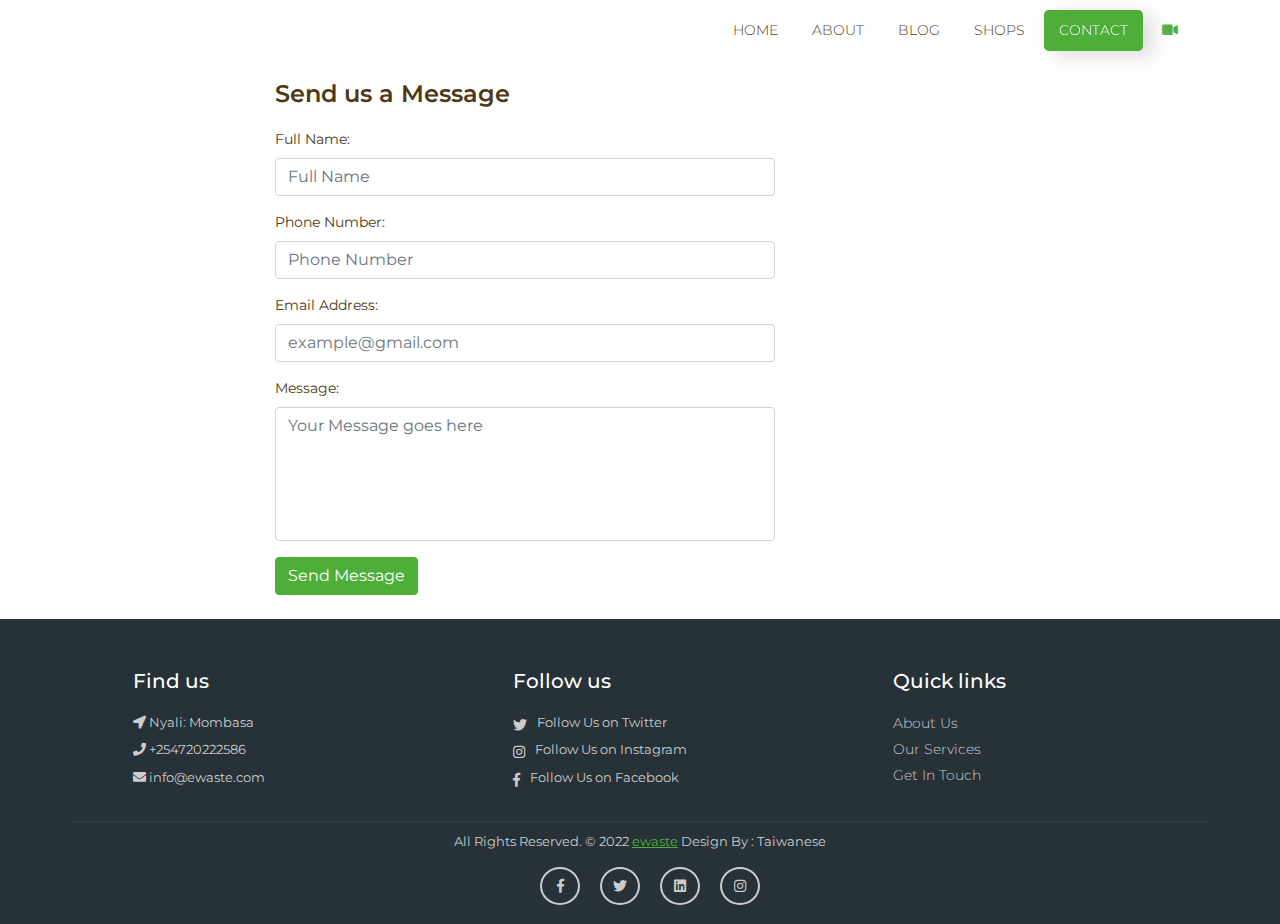
<file: contact.html>
<!DOCTYPE html>
<html lang="en">
<head>
	<meta charset="utf-8">
	<meta name="viewport" content="width=device-width, initial-scale=1, shrink-to-fit=no">
	<meta name="description" content="">
	<meta name="author" content="">
	<title>Ewaste - Landscaping Bootstrap4 HTML5 Responsive Template </title>
	<!-- Bootstrap core CSS -->
	<link href="static/vendor/bootstrap/css/bootstrap.min.css" rel="stylesheet">
	<!-- Fontawesome CSS -->
	<link href="static/css/all.css" rel="stylesheet">
	<!-- Custom styles for this template -->
	<link href="static/css/style.css" rel="stylesheet">
	<link href="static/css/contact.css" rel="stylesheet">
  <script defer src="static/js/dropdown.js"></script>

</head>
<body>
    <!-- Navigation -->
    <nav class="navbar fixed-top navbar-expand-lg navbar-dark bg-light top-nav fixed-top">
      <div class="container">
        <a class="navbar-brand" href="index.html">
        </a>
        <button
        class="navbar-toggler navbar-toggler-right"
        type="button"
        data-toggle="collapse"
        data-target="#navbarResponsive"
        aria-controls="navbarResponsive"
        aria-expanded="false"
        aria-label="Toggle navigation"
        >
        <span class="fas fa-bars"></span>
        </button>
        <div class="collapse navbar-collapse" id="navbarResponsive">
        <ul class="navbar-nav ml-auto">
          <li class="nav-item">
          <a class="nav-link" href="index.html">Home</a>
          </li>
          <li class="nav-item">
          <a class="nav-link" href="about.html">About</a>
          </li>
          <li class="nav-item">
          <a class="nav-link" href="blog.html">Blog</a>
          </li>
          <li class="nav-item">
            <a class="nav-link" href="shops.html">Shops</a>
            </li>
          <li class="nav-item">
          <a class="nav-link active" href="contact.html">Contact</a>
          </li>
          <li class="nav-item">
            <a class="nav-link" href="livestream.html">
              <i class="fa fa-video"></i>
            </a>
          </li>
        </ul>
        </div>
      </div>
    </nav>
	
    <!-- Page Content -->
    <div class="container content">
      <!-- Contact Form -->
      <!-- In order to set the email address and subject line for the contact form go to the bin/contact_me.php file. -->
      <div class="row">
        <div class="col-lg-8 mb-4 contact-left">
          <h3>Send us a Message</h3>
          <form name="sentMessage" id="contactForm" novalidate>
            <div class="control-group form-group">
              <div class="controls">
                <label>Full Name:</label>
                <input type="text" placeholder="Full Name" class="form-control" id="name" required data-validation-required-message="Please enter your name.">
                <p class="help-block"></p>
              </div>
            </div>
            <div class="control-group form-group">
              <div class="controls">
                <label>Phone Number:</label>
                <input type="tel" placeholder="Phone Number" class="form-control" id="phone" required data-validation-required-message="Please enter your phone number.">
              </div>
            </div>
            <div class="control-group form-group">
              <div class="controls">
                <label>Email Address:</label>
                <input type="email" placeholder="example@gmail.com" class="form-control" id="email" required data-validation-required-message="Please enter your email address.">
              </div>
            </div>
            <div class="control-group form-group">
              <div class="controls">
                <label>Message:</label>
                <textarea rows="5" cols="100" placeholder="Your Message goes here" class="form-control" id="message" required data-validation-required-message="Please enter your message" maxlength="999" style="resize:none"></textarea>
              </div>
            </div>
            <div id="success"></div>
            <!-- For success/fail messages -->
            <button type="submit" class="btn btn-primary" id="sendMessageButton">Send Message</button>
          </form>
        </div>

      </div>
      <!-- /.row -->

    </div>
    <!-- /.container -->

    <!--footer starts from here-->
    <footer class="footer">
		<div class="container bottom_border">
		  <div class="row">
			<div class="col-lg-3 col-md-6 col-sm-6 col">
			  <h5 class="headin5_amrc col_white_amrc pt2">Find us</h5>
			  <!--headin5_amrc-->
			  <p><i class="fa fa-location-arrow"></i> Nyali: Mombasa</p>
			  <p><i class="fa fa-phone"></i> +254720222586</p>
			  <p><i class="fa fa fa-envelope"></i> info@ewaste.com</p>
			</div>
			<div class="col-lg-3 col-md-6 col-sm-6 col">
			  <h5 class="headin5_amrc col_white_amrc pt2">Follow us</h5>
			  <!--headin5_amrc ends here-->
			  <ul class="footer_ul2_amrc">
				<li>
				  <a href="#"
					><i class="fab fa-twitter fleft padding-right"></i>
				  </a>
				  <p>
					<a href="https://www.twitter.com/ewaste"
					  >Follow Us on Twitter</a
					>
				  </p>
				</li>
				<li>
				  <a href="https://www.instagram.com/ewaste">
					<i class="fab fa-brands fa-instagram fleft padding-right"></i>
				  </a>
				  <p>
					<a href="#">Follow Us on Instagram</a>
				  </p>
				</li>
				<li>
				  <a href="https://www.facebook.com/ewaste"
					><i
					  class="fab fa-brands fa-facebook-f fleft padding-right"
					></i>
				  </a>
				  <p>
					<a href="#">Follow Us on Facebook</a>
				  </p>
				</li>
			  </ul>
			  <!--footer_ul2_amrc ends here-->
			</div>
			<div class="col-lg-3 col-md-6 col-sm-6">
			  <h5 class="headin5_amrc col_white_amrc pt2">Quick links</h5>
			  <!--headin5_amrc-->
			  <ul class="footer_ul_amrc">
				<li><a href="about.html">About Us</a></li>
				<li><a href="services.html">Our Services</a></li>
				<li><a href="contact.html">Get In Touch</a></li>
			  </ul>
			  <!--footer_ul_amrc ends here-->
			</div>
		  </div>
		</div>
		<div class="container">
		  <!--foote_bottom_ul_amrc ends here-->
		  <p class="copyright text-center">
			All Rights Reserved. &copy; 2022
			<a href="#">ewaste</a> Design By : Taiwanese
		  </p>
		  <ul class="social_footer_ul">
			<li>
			  <a href="#"><i class="fab fa-facebook-f"></i></a>
			</li>
			<li>
			  <a href="#"><i class="fab fa-twitter"></i></a>
			</li>
			<li>
			  <a href="#"><i class="fab fa-linkedin"></i></a>
			</li>
			<li>
			  <a href="#"><i class="fab fa-instagram"></i></a>
			</li>
		  </ul>
		  <!--social_footer_ul ends here-->
		</div>
	  </footer>

<!-- Bootstrap core JavaScript -->
<script src="static/vendor/jquery/jquery.min.js"></script>
<script src="static/vendor/bootstrap/js/bootstrap.bundle.min.js"></script>
<!-- Contact form JavaScript -->
<script src="static/js/jqBootstrapValidation.js"></script>
<script src="static/js/contact_me.js"></script>
</body>
</html>
</file>
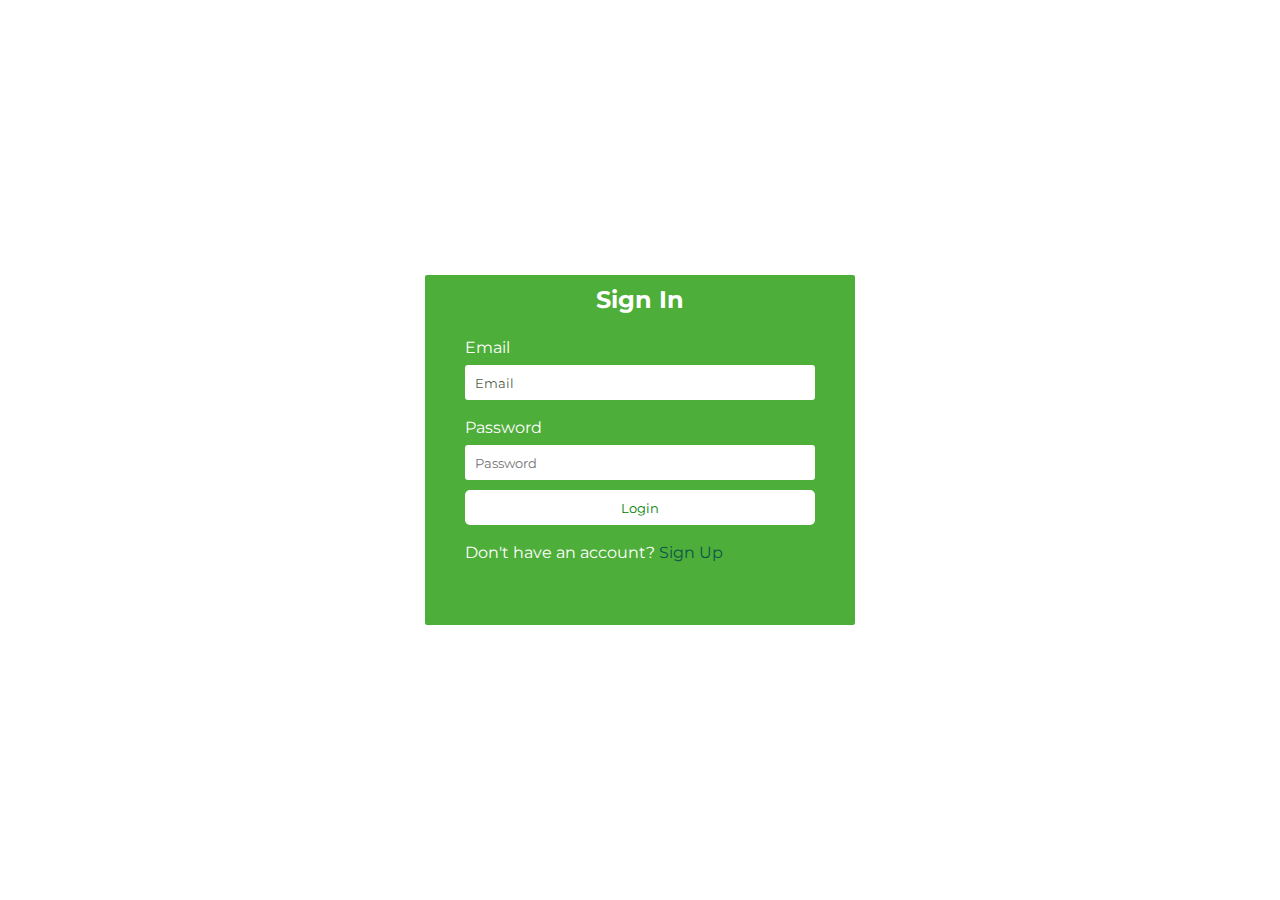
<file: signin.html>
<!DOCTYPE html>
<html lang="en">
  <head>
    <meta charset="UTF-8" />
    <meta http-equiv="X-UA-Compatible" content="IE=edge" />
    <meta name="viewport" content="width=device-width, initial-scale=1.0" />
    <title>Sign In</title>
    <link rel="stylesheet" href="static/css/signin.css" />
  </head>

  <body>
    <div class="container">
      <form action="signin" method="post" name="signin" id="signin" class="signin">
        <h2>Sign In</h2>
        <label for="email">
          <span>Email</span>
          <input type="email" placeholder="Email" name="email" id="email">
        </label>
        <label for="password">
          <span>Password</span>
          <input type="password" placeholder="Password" name="password" id="password">
        </label>
        <button id="btn-signin" type="submit">
          Login
        </button>
        <span id="signin-footer">
          Don't have an account? <a href="signup"> Sign Up</a>
        </span>
      </form>
    </div>
  </body>
</html>
</file>
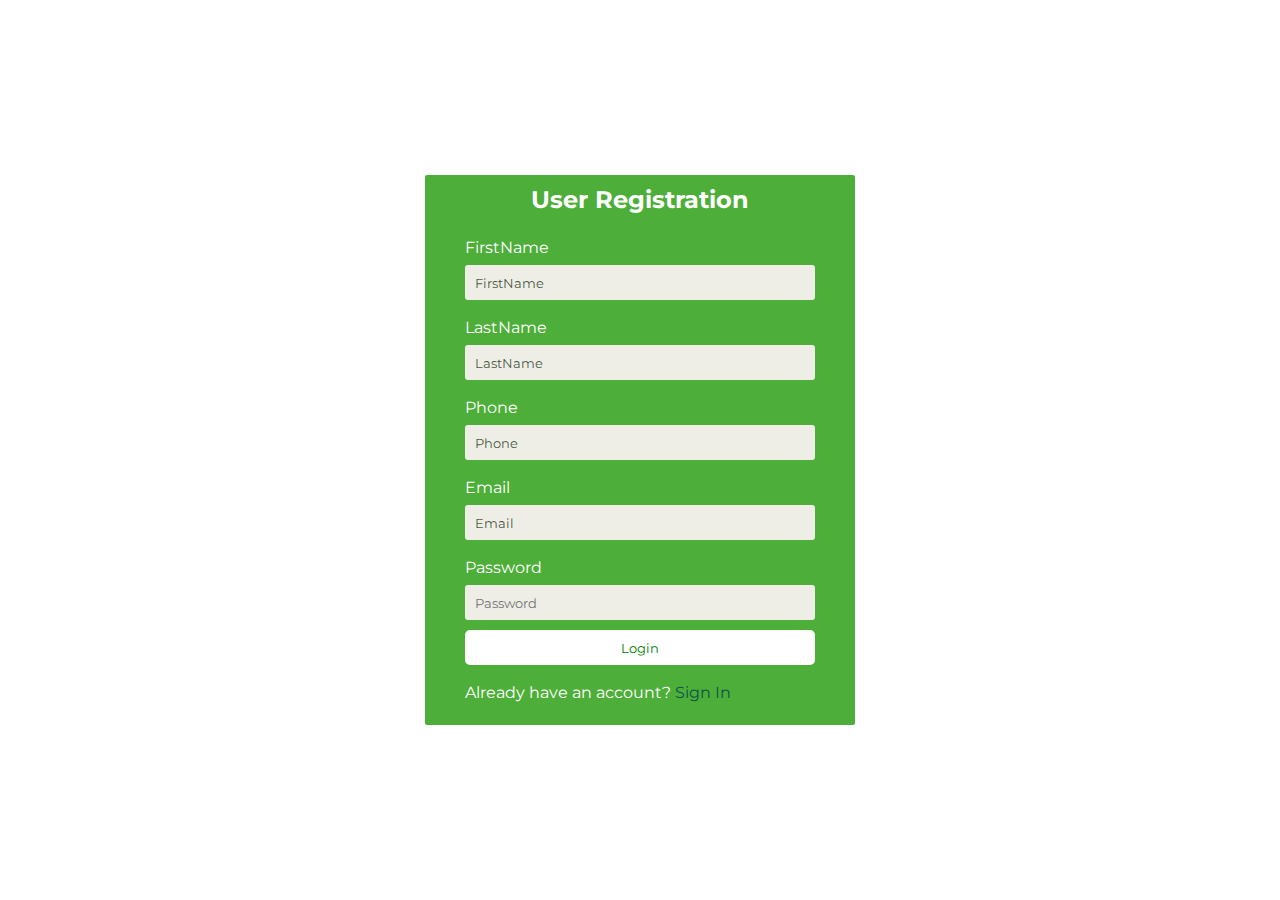
<file: signupcompany.html>
<!DOCTYPE html>
<html lang="en">
  <head>
    <meta charset="UTF-8" />
    <meta http-equiv="X-UA-Compatible" content="IE=edge" />
    <meta name="viewport" content="width=device-width, initial-scale=1.0" />
    <title>Sign In</title>
    <link rel="stylesheet" href="static/css/signup.css" />
  </head>

  <body>
    <div class="container">
      <form action="signup/company" method="post" name="signup" id="signup" class="signup">
        <h2>User Registration</h2> 
        <label for="firstname">
          <span>FirstName</span>
          <input type="text" placeholder="FirstName" name="firstname" id="fitstname">
        </label>
        <label for="phone">
          <span>LastName</span>
          <input type="text" placeholder="LastName" name="lastname" id="lastname">
        </label>
        <label for="phone">
          <span>Phone</span>
          <input type="phone" placeholder="Phone" name="phone" id="phone">
        </label>
        <label for="email">
          <span>Email</span>
          <input type="email" placeholder="Email" name="email" id="email">
        </label>
        <label for="password">
          <span>Password</span>
          <input type="password" placeholder="Password" name="password" id="password">
        </label>
        <button id="btn-signin" type="submit">
          Login
        </button>
        <span id="signin-footer">
          Already have an account? <a href="signup"> Sign In</a>
        </span>
      </form>
    </div>
  </body>
</html>
</file>
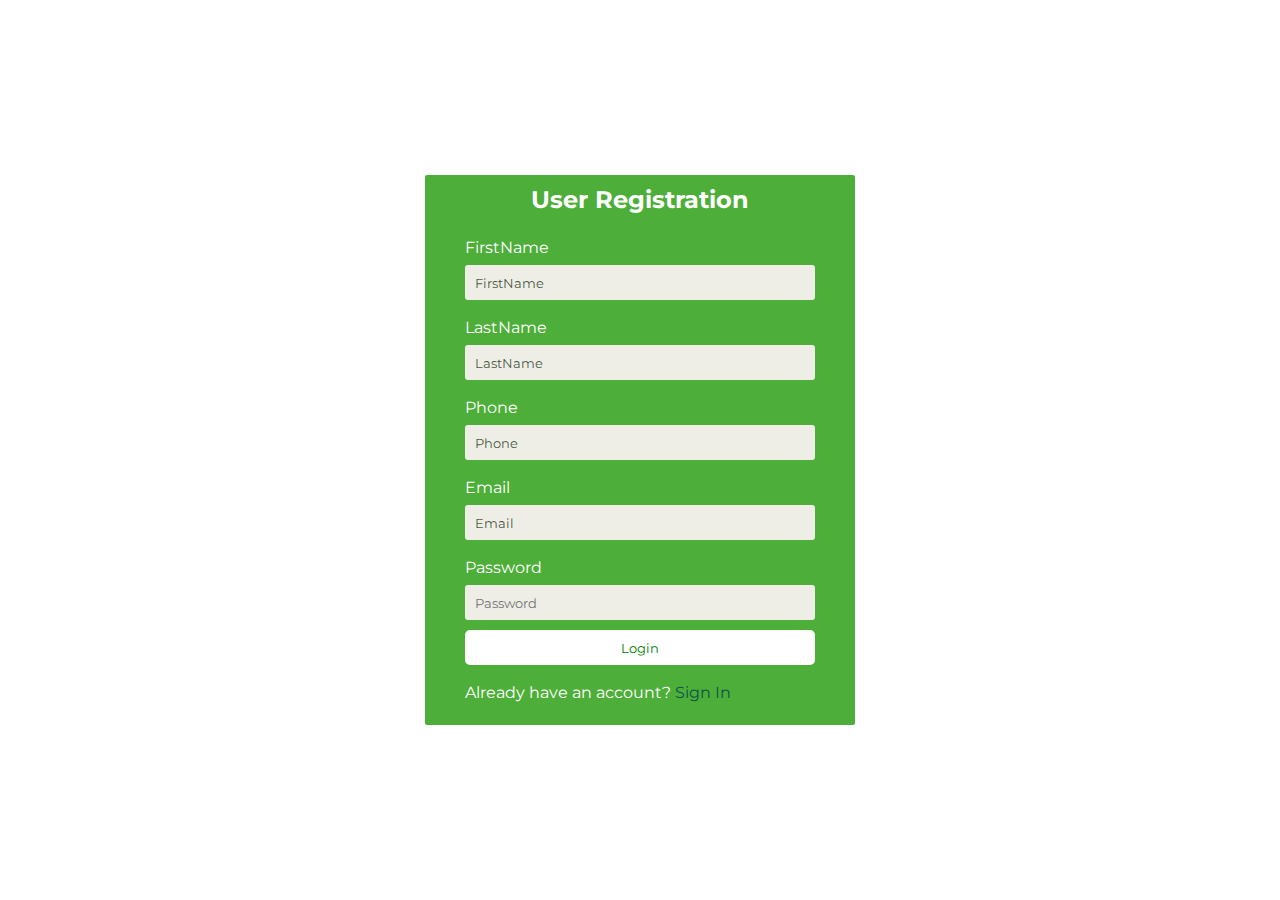
<file: signuptechnician.html>
<!DOCTYPE html>
<html lang="en">
  <head>
    <meta charset="UTF-8" />
    <meta http-equiv="X-UA-Compatible" content="IE=edge" />
    <meta name="viewport" content="width=device-width, initial-scale=1.0" />
    <title>Sign In</title>
    <link rel="stylesheet" href="static/css/signup.css" />
  </head>

  <body>
    <div class="container">
      <form action="signup/technician" method="post" name="signup" id="signup" class="signup">
        <h2>User Registration</h2> 
        <label for="firstname">
          <span>FirstName</span>
          <input type="text" placeholder="FirstName" name="firstname" id="fitstname">
        </label>
        <label for="phone">
          <span>LastName</span>
          <input type="text" placeholder="LastName" name="lastname" id="lastname">
        </label>
        <label for="phone">
          <span>Phone</span>
          <input type="phone" placeholder="Phone" name="phone" id="phone">
        </label>
        <label for="email">
          <span>Email</span>
          <input type="email" placeholder="Email" name="email" id="email">
        </label>
        <label for="password">
          <span>Password</span>
          <input type="password" placeholder="Password" name="password" id="password">
        </label>
        <button id="btn-signin" type="submit">
          Login
        </button>
        <span id="signin-footer">
          Already have an account? <a href="signup"> Sign In</a>
        </span>
      </form>
    </div>
  </body>
</html>
</file>
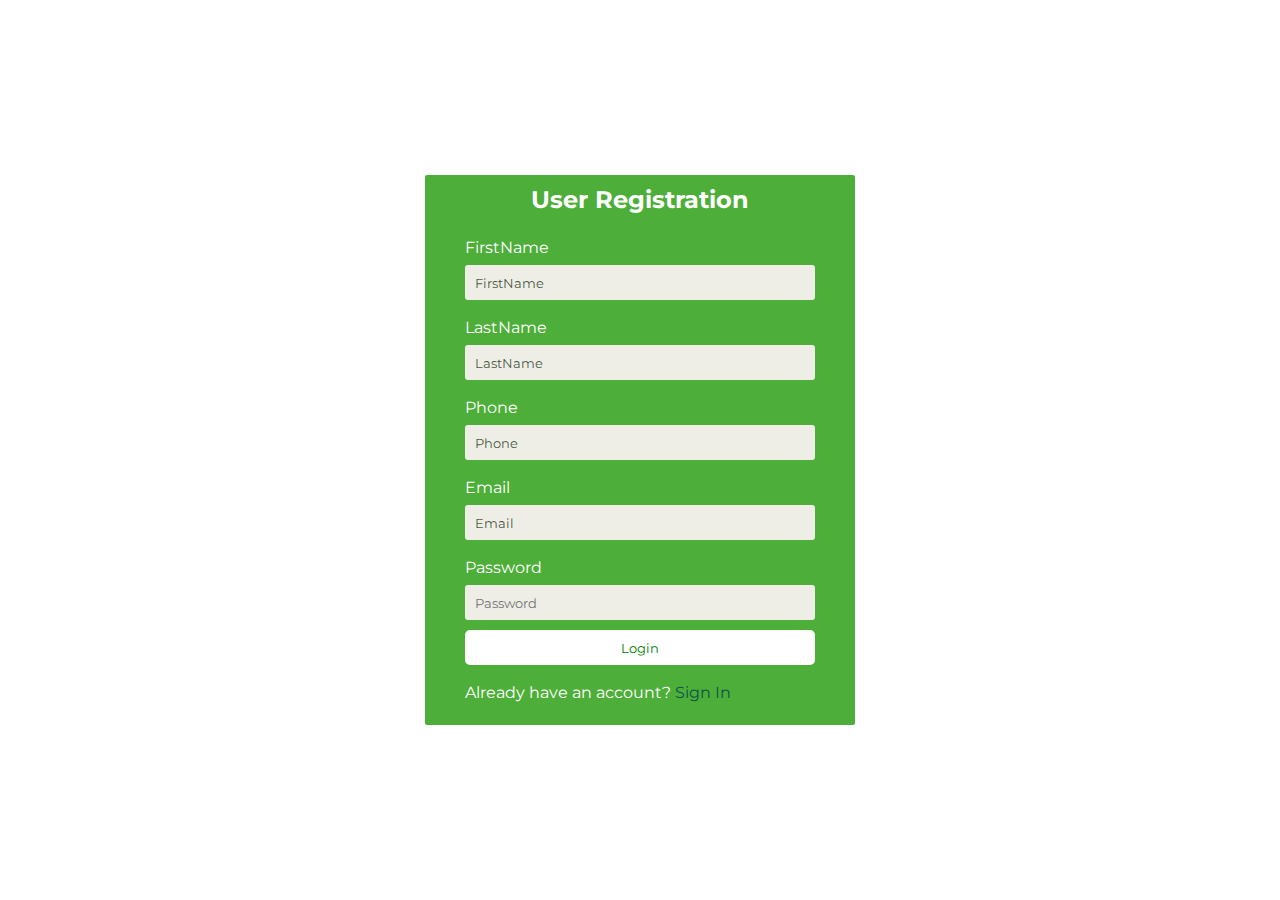
<file: signupuser.html>
<!DOCTYPE html>
<html lang="en">
  <head>
    <meta charset="UTF-8" />
    <meta http-equiv="X-UA-Compatible" content="IE=edge" />
    <meta name="viewport" content="width=device-width, initial-scale=1.0" />
    <title>Sign Up</title>
    <link rel="stylesheet" href="static/css/signup.css" />
  </head>

  <body>
    <div class="container">
      <form action="signup/user" method="post" name="signup" id="signup" class="signup">
        <h2>User Registration</h2> 
        <label for="firstname">
          <span>FirstName</span>
          <input type="text" placeholder="FirstName" name="firstname" id="fitstname">
        </label>
        <label for="phone">
          <span>LastName</span>
          <input type="text" placeholder="LastName" name="lastname" id="lastname">
        </label>
        <label for="phone">
          <span>Phone</span>
          <input type="phone" placeholder="Phone" name="phone" id="phone">
        </label>
        <label for="email">
          <span>Email</span>
          <input type="email" placeholder="Email" name="email" id="email">
        </label>
        <label for="password">
          <span>Password</span>
          <input type="password" placeholder="Password" name="password" id="password">
        </label>
        <button id="btn-signin" type="submit">
          Login
        </button>
        <span id="signin-footer">
          Already have an account? <a href="signup"> Sign In</a>
        </span>
      </form>
    </div>
  </body>
</html>
</file>
<file: static/css/all.css>
@import url("index.css");
.fa,
.fas,
.far,
.fal,
.fab {
  -moz-osx-font-smoothing: grayscale;
  -webkit-font-smoothing: antialiased;
  display: inline-block;
  font-style: normal;
  font-variant: normal;
  text-rendering: auto;
  line-height: 1; }

.fa-lg {
  font-size: 1.33333em;
  line-height: 0.75em;
  vertical-align: -.0667em; }

.fa-xs {
  font-size: .75em; }

.fa-sm {
  font-size: .875em; }

.fa-1x {
  font-size: 1em; }

.fa-2x {
  font-size: 2em; }

.fa-3x {
  font-size: 3em; }

.fa-4x {
  font-size: 4em; }

.fa-5x {
  font-size: 5em; }

.fa-6x {
  font-size: 6em; }

.fa-7x {
  font-size: 7em; }

.fa-8x {
  font-size: 8em; }

.fa-9x {
  font-size: 9em; }

.fa-10x {
  font-size: 10em; }

.fa-fw {
  text-align: center;
  width: 1.25em; }

.fa-ul {
  list-style-type: none;
  margin-left: 2.5em;
  padding-left: 0; }
  .fa-ul > li {
    position: relative; }

.fa-li {
  left: -2em;
  position: absolute;
  text-align: center;
  width: 2em;
  line-height: inherit; }

.fa-border {
  border: solid 0.08em #eee;
  border-radius: .1em;
  padding: .2em .25em .15em; }

.fa-pull-left {
  float: left; }

.fa-pull-right {
  float: right; }

.fa.fa-pull-left,
.fas.fa-pull-left,
.far.fa-pull-left,
.fal.fa-pull-left,
.fab.fa-pull-left {
  margin-right: .3em; }

.fa.fa-pull-right,
.fas.fa-pull-right,
.far.fa-pull-right,
.fal.fa-pull-right,
.fab.fa-pull-right {
  margin-left: .3em; }

.fa-spin {
  -webkit-animation: fa-spin 2s infinite linear;
          animation: fa-spin 2s infinite linear; }

.fa-pulse {
  -webkit-animation: fa-spin 1s infinite steps(8);
          animation: fa-spin 1s infinite steps(8); }

@-webkit-keyframes fa-spin {
  0% {
    -webkit-transform: rotate(0deg);
            transform: rotate(0deg); }
  100% {
    -webkit-transform: rotate(360deg);
            transform: rotate(360deg); } }

@keyframes fa-spin {
  0% {
    -webkit-transform: rotate(0deg);
            transform: rotate(0deg); }
  100% {
    -webkit-transform: rotate(360deg);
            transform: rotate(360deg); } }

.fa-rotate-90 {
  -ms-filter: "progid:DXImageTransform.Microsoft.BasicImage(rotation=1)";
  -webkit-transform: rotate(90deg);
          transform: rotate(90deg); }

.fa-rotate-180 {
  -ms-filter: "progid:DXImageTransform.Microsoft.BasicImage(rotation=2)";
  -webkit-transform: rotate(180deg);
          transform: rotate(180deg); }

.fa-rotate-270 {
  -ms-filter: "progid:DXImageTransform.Microsoft.BasicImage(rotation=3)";
  -webkit-transform: rotate(270deg);
          transform: rotate(270deg); }

.fa-flip-horizontal {
  -ms-filter: "progid:DXImageTransform.Microsoft.BasicImage(rotation=0, mirror=1)";
  -webkit-transform: scale(-1, 1);
          transform: scale(-1, 1); }

.fa-flip-vertical {
  -ms-filter: "progid:DXImageTransform.Microsoft.BasicImage(rotation=2, mirror=1)";
  -webkit-transform: scale(1, -1);
          transform: scale(1, -1); }

.fa-flip-horizontal.fa-flip-vertical {
  -ms-filter: "progid:DXImageTransform.Microsoft.BasicImage(rotation=2, mirror=1)";
  -webkit-transform: scale(-1, -1);
          transform: scale(-1, -1); }

:root .fa-rotate-90,
:root .fa-rotate-180,
:root .fa-rotate-270,
:root .fa-flip-horizontal,
:root .fa-flip-vertical {
  -webkit-filter: none;
          filter: none; }

.fa-stack {
  display: inline-block;
  height: 2em;
  line-height: 2em;
  position: relative;
  vertical-align: middle;
  width: 2em; }

.fa-stack-1x,
.fa-stack-2x {
  left: 0;
  position: absolute;
  text-align: center;
  width: 100%; }

.fa-stack-1x {
  line-height: inherit; }

.fa-stack-2x {
  font-size: 2em; }

.fa-inverse {
  color: #fff; }

/* Font Awesome uses the Unicode Private Use Area (PUA) to ensure screen
readers do not read off random characters that represent icons */
.fa-500px:before {
  content: "\f26e"; }

.fa-accessible-icon:before {
  content: "\f368"; }

.fa-accusoft:before {
  content: "\f369"; }

.fa-ad:before {
  content: "\f641"; }

.fa-address-book:before {
  content: "\f2b9"; }

.fa-address-card:before {
  content: "\f2bb"; }

.fa-adjust:before {
  content: "\f042"; }

.fa-adn:before {
  content: "\f170"; }

.fa-adversal:before {
  content: "\f36a"; }

.fa-affiliatetheme:before {
  content: "\f36b"; }

.fa-air-freshener:before {
  content: "\f5d0"; }

.fa-algolia:before {
  content: "\f36c"; }

.fa-align-center:before {
  content: "\f037"; }

.fa-align-justify:before {
  content: "\f039"; }

.fa-align-left:before {
  content: "\f036"; }

.fa-align-right:before {
  content: "\f038"; }

.fa-alipay:before {
  content: "\f642"; }

.fa-allergies:before {
  content: "\f461"; }

.fa-amazon:before {
  content: "\f270"; }

.fa-amazon-pay:before {
  content: "\f42c"; }

.fa-ambulance:before {
  content: "\f0f9"; }

.fa-american-sign-language-interpreting:before {
  content: "\f2a3"; }

.fa-amilia:before {
  content: "\f36d"; }

.fa-anchor:before {
  content: "\f13d"; }

.fa-android:before {
  content: "\f17b"; }

.fa-angellist:before {
  content: "\f209"; }

.fa-angle-double-down:before {
  content: "\f103"; }

.fa-angle-double-left:before {
  content: "\f100"; }

.fa-angle-double-right:before {
  content: "\f101"; }

.fa-angle-double-up:before {
  content: "\f102"; }

.fa-angle-down:before {
  content: "\f107"; }

.fa-angle-left:before {
  content: "\f104"; }

.fa-angle-right:before {
  content: "\f105"; }

.fa-angle-up:before {
  content: "\f106"; }

.fa-angry:before {
  content: "\f556"; }

.fa-angrycreative:before {
  content: "\f36e"; }

.fa-angular:before {
  content: "\f420"; }

.fa-ankh:before {
  content: "\f644"; }

.fa-app-store:before {
  content: "\f36f"; }

.fa-app-store-ios:before {
  content: "\f370"; }

.fa-apper:before {
  content: "\f371"; }

.fa-apple:before {
  content: "\f179"; }

.fa-apple-alt:before {
  content: "\f5d1"; }

.fa-apple-pay:before {
  content: "\f415"; }

.fa-archive:before {
  content: "\f187"; }

.fa-archway:before {
  content: "\f557"; }

.fa-arrow-alt-circle-down:before {
  content: "\f358"; }

.fa-arrow-alt-circle-left:before {
  content: "\f359"; }

.fa-arrow-alt-circle-right:before {
  content: "\f35a"; }

.fa-arrow-alt-circle-up:before {
  content: "\f35b"; }

.fa-arrow-circle-down:before {
  content: "\f0ab"; }

.fa-arrow-circle-left:before {
  content: "\f0a8"; }

.fa-arrow-circle-right:before {
  content: "\f0a9"; }

.fa-arrow-circle-up:before {
  content: "\f0aa"; }

.fa-arrow-down:before {
  content: "\f063"; }

.fa-arrow-left:before {
  content: "\f060"; }

.fa-arrow-right:before {
  content: "\f061"; }

.fa-arrow-up:before {
  content: "\f062"; }

.fa-arrows-alt:before {
  content: "\f0b2"; }

.fa-arrows-alt-h:before {
  content: "\f337"; }

.fa-arrows-alt-v:before {
  content: "\f338"; }

.fa-assistive-listening-systems:before {
  content: "\f2a2"; }

.fa-asterisk:before {
  content: "\f069"; }

.fa-asymmetrik:before {
  content: "\f372"; }

.fa-at:before {
  content: "\f1fa"; }

.fa-atlas:before {
  content: "\f558"; }

.fa-atom:before {
  content: "\f5d2"; }

.fa-audible:before {
  content: "\f373"; }

.fa-audio-description:before {
  content: "\f29e"; }

.fa-autoprefixer:before {
  content: "\f41c"; }

.fa-avianex:before {
  content: "\f374"; }

.fa-aviato:before {
  content: "\f421"; }

.fa-award:before {
  content: "\f559"; }

.fa-aws:before {
  content: "\f375"; }

.fa-backspace:before {
  content: "\f55a"; }

.fa-backward:before {
  content: "\f04a"; }

.fa-balance-scale:before {
  content: "\f24e"; }

.fa-ban:before {
  content: "\f05e"; }

.fa-band-aid:before {
  content: "\f462"; }

.fa-bandcamp:before {
  content: "\f2d5"; }

.fa-barcode:before {
  content: "\f02a"; }

.fa-bars:before {
  content: "\f0c9"; }

.fa-baseball-ball:before {
  content: "\f433"; }

.fa-basketball-ball:before {
  content: "\f434"; }

.fa-bath:before {
  content: "\f2cd"; }

.fa-battery-empty:before {
  content: "\f244"; }

.fa-battery-full:before {
  content: "\f240"; }

.fa-battery-half:before {
  content: "\f242"; }

.fa-battery-quarter:before {
  content: "\f243"; }

.fa-battery-three-quarters:before {
  content: "\f241"; }

.fa-bed:before {
  content: "\f236"; }

.fa-beer:before {
  content: "\f0fc"; }

.fa-behance:before {
  content: "\f1b4"; }

.fa-behance-square:before {
  content: "\f1b5"; }

.fa-bell:before {
  content: "\f0f3"; }

.fa-bell-slash:before {
  content: "\f1f6"; }

.fa-bezier-curve:before {
  content: "\f55b"; }

.fa-bible:before {
  content: "\f647"; }

.fa-bicycle:before {
  content: "\f206"; }

.fa-bimobject:before {
  content: "\f378"; }

.fa-binoculars:before {
  content: "\f1e5"; }

.fa-birthday-cake:before {
  content: "\f1fd"; }

.fa-bitbucket:before {
  content: "\f171"; }

.fa-bitcoin:before {
  content: "\f379"; }

.fa-bity:before {
  content: "\f37a"; }

.fa-black-tie:before {
  content: "\f27e"; }

.fa-blackberry:before {
  content: "\f37b"; }

.fa-blender:before {
  content: "\f517"; }

.fa-blind:before {
  content: "\f29d"; }

.fa-blogger:before {
  content: "\f37c"; }

.fa-blogger-b:before {
  content: "\f37d"; }

.fa-bluetooth:before {
  content: "\f293"; }

.fa-bluetooth-b:before {
  content: "\f294"; }

.fa-bold:before {
  content: "\f032"; }

.fa-bolt:before {
  content: "\f0e7"; }

.fa-bomb:before {
  content: "\f1e2"; }

.fa-bone:before {
  content: "\f5d7"; }

.fa-bong:before {
  content: "\f55c"; }

.fa-book:before {
  content: "\f02d"; }

.fa-book-open:before {
  content: "\f518"; }

.fa-book-reader:before {
  content: "\f5da"; }

.fa-bookmark:before {
  content: "\f02e"; }

.fa-bowling-ball:before {
  content: "\f436"; }

.fa-box:before {
  content: "\f466"; }

.fa-box-open:before {
  content: "\f49e"; }

.fa-boxes:before {
  content: "\f468"; }

.fa-braille:before {
  content: "\f2a1"; }

.fa-brain:before {
  content: "\f5dc"; }

.fa-briefcase:before {
  content: "\f0b1"; }

.fa-briefcase-medical:before {
  content: "\f469"; }

.fa-broadcast-tower:before {
  content: "\f519"; }

.fa-broom:before {
  content: "\f51a"; }

.fa-brush:before {
  content: "\f55d"; }

.fa-btc:before {
  content: "\f15a"; }

.fa-bug:before {
  content: "\f188"; }

.fa-building:before {
  content: "\f1ad"; }

.fa-bullhorn:before {
  content: "\f0a1"; }

.fa-bullseye:before {
  content: "\f140"; }

.fa-burn:before {
  content: "\f46a"; }

.fa-buromobelexperte:before {
  content: "\f37f"; }

.fa-bus:before {
  content: "\f207"; }

.fa-bus-alt:before {
  content: "\f55e"; }

.fa-business-time:before {
  content: "\f64a"; }

.fa-buysellads:before {
  content: "\f20d"; }

.fa-calculator:before {
  content: "\f1ec"; }

.fa-calendar:before {
  content: "\f133"; }

.fa-calendar-alt:before {
  content: "\f073"; }

.fa-calendar-check:before {
  content: "\f274"; }

.fa-calendar-minus:before {
  content: "\f272"; }

.fa-calendar-plus:before {
  content: "\f271"; }

.fa-calendar-times:before {
  content: "\f273"; }

.fa-camera:before {
  content: "\f030"; }

.fa-camera-retro:before {
  content: "\f083"; }

.fa-cannabis:before {
  content: "\f55f"; }

.fa-capsules:before {
  content: "\f46b"; }

.fa-car:before {
  content: "\f1b9"; }

.fa-car-alt:before {
  content: "\f5de"; }

.fa-car-battery:before {
  content: "\f5df"; }

.fa-car-crash:before {
  content: "\f5e1"; }

.fa-car-side:before {
  content: "\f5e4"; }

.fa-caret-down:before {
  content: "\f0d7"; }

.fa-caret-left:before {
  content: "\f0d9"; }

.fa-caret-right:before {
  content: "\f0da"; }

.fa-caret-square-down:before {
  content: "\f150"; }

.fa-caret-square-left:before {
  content: "\f191"; }

.fa-caret-square-right:before {
  content: "\f152"; }

.fa-caret-square-up:before {
  content: "\f151"; }

.fa-caret-up:before {
  content: "\f0d8"; }

.fa-cart-arrow-down:before {
  content: "\f218"; }

.fa-cart-plus:before {
  content: "\f217"; }

.fa-cc-amazon-pay:before {
  content: "\f42d"; }

.fa-cc-amex:before {
  content: "\f1f3"; }

.fa-cc-apple-pay:before {
  content: "\f416"; }

.fa-cc-diners-club:before {
  content: "\f24c"; }

.fa-cc-discover:before {
  content: "\f1f2"; }

.fa-cc-jcb:before {
  content: "\f24b"; }

.fa-cc-mastercard:before {
  content: "\f1f1"; }

.fa-cc-paypal:before {
  content: "\f1f4"; }

.fa-cc-stripe:before {
  content: "\f1f5"; }

.fa-cc-visa:before {
  content: "\f1f0"; }

.fa-centercode:before {
  content: "\f380"; }

.fa-certificate:before {
  content: "\f0a3"; }

.fa-chalkboard:before {
  content: "\f51b"; }

.fa-chalkboard-teacher:before {
  content: "\f51c"; }

.fa-charging-station:before {
  content: "\f5e7"; }

.fa-chart-area:before {
  content: "\f1fe"; }

.fa-chart-bar:before {
  content: "\f080"; }

.fa-chart-line:before {
  content: "\f201"; }

.fa-chart-pie:before {
  content: "\f200"; }

.fa-check:before {
  content: "\f00c"; }

.fa-check-circle:before {
  content: "\f058"; }

.fa-check-double:before {
  content: "\f560"; }

.fa-check-square:before {
  content: "\f14a"; }

.fa-chess:before {
  content: "\f439"; }

.fa-chess-bishop:before {
  content: "\f43a"; }

.fa-chess-board:before {
  content: "\f43c"; }

.fa-chess-king:before {
  content: "\f43f"; }

.fa-chess-knight:before {
  content: "\f441"; }

.fa-chess-pawn:before {
  content: "\f443"; }

.fa-chess-queen:before {
  content: "\f445"; }

.fa-chess-rook:before {
  content: "\f447"; }

.fa-chevron-circle-down:before {
  content: "\f13a"; }

.fa-chevron-circle-left:before {
  content: "\f137"; }

.fa-chevron-circle-right:before {
  content: "\f138"; }

.fa-chevron-circle-up:before {
  content: "\f139"; }

.fa-chevron-down:before {
  content: "\f078"; }

.fa-chevron-left:before {
  content: "\f053"; }

.fa-chevron-right:before {
  content: "\f054"; }

.fa-chevron-up:before {
  content: "\f077"; }

.fa-child:before {
  content: "\f1ae"; }

.fa-chrome:before {
  content: "\f268"; }

.fa-church:before {
  content: "\f51d"; }

.fa-circle:before {
  content: "\f111"; }

.fa-circle-notch:before {
  content: "\f1ce"; }

.fa-city:before {
  content: "\f64f"; }

.fa-clipboard:before {
  content: "\f328"; }

.fa-clipboard-check:before {
  content: "\f46c"; }

.fa-clipboard-list:before {
  content: "\f46d"; }

.fa-clock:before {
  content: "\f017"; }

.fa-clone:before {
  content: "\f24d"; }

.fa-closed-captioning:before {
  content: "\f20a"; }

.fa-cloud:before {
  content: "\f0c2"; }

.fa-cloud-download-alt:before {
  content: "\f381"; }

.fa-cloud-upload-alt:before {
  content: "\f382"; }

.fa-cloudscale:before {
  content: "\f383"; }

.fa-cloudsmith:before {
  content: "\f384"; }

.fa-cloudversify:before {
  content: "\f385"; }

.fa-cocktail:before {
  content: "\f561"; }

.fa-code:before {
  content: "\f121"; }

.fa-code-branch:before {
  content: "\f126"; }

.fa-codepen:before {
  content: "\f1cb"; }

.fa-codiepie:before {
  content: "\f284"; }

.fa-coffee:before {
  content: "\f0f4"; }

.fa-cog:before {
  content: "\f013"; }

.fa-cogs:before {
  content: "\f085"; }

.fa-coins:before {
  content: "\f51e"; }

.fa-columns:before {
  content: "\f0db"; }

.fa-comment:before {
  content: "\f075"; }

.fa-comment-alt:before {
  content: "\f27a"; }

.fa-comment-dollar:before {
  content: "\f651"; }

.fa-comment-dots:before {
  content: "\f4ad"; }

.fa-comment-slash:before {
  content: "\f4b3"; }

.fa-comments:before {
  content: "\f086"; }

.fa-comments-dollar:before {
  content: "\f653"; }

.fa-compact-disc:before {
  content: "\f51f"; }

.fa-compass:before {
  content: "\f14e"; }

.fa-compress:before {
  content: "\f066"; }

.fa-concierge-bell:before {
  content: "\f562"; }

.fa-connectdevelop:before {
  content: "\f20e"; }

.fa-contao:before {
  content: "\f26d"; }

.fa-cookie:before {
  content: "\f563"; }

.fa-cookie-bite:before {
  content: "\f564"; }

.fa-copy:before {
  content: "\f0c5"; }

.fa-copyright:before {
  content: "\f1f9"; }

.fa-couch:before {
  content: "\f4b8"; }

.fa-cpanel:before {
  content: "\f388"; }

.fa-creative-commons:before {
  content: "\f25e"; }

.fa-creative-commons-by:before {
  content: "\f4e7"; }

.fa-creative-commons-nc:before {
  content: "\f4e8"; }

.fa-creative-commons-nc-eu:before {
  content: "\f4e9"; }

.fa-creative-commons-nc-jp:before {
  content: "\f4ea"; }

.fa-creative-commons-nd:before {
  content: "\f4eb"; }

.fa-creative-commons-pd:before {
  content: "\f4ec"; }

.fa-creative-commons-pd-alt:before {
  content: "\f4ed"; }

.fa-creative-commons-remix:before {
  content: "\f4ee"; }

.fa-creative-commons-sa:before {
  content: "\f4ef"; }

.fa-creative-commons-sampling:before {
  content: "\f4f0"; }

.fa-creative-commons-sampling-plus:before {
  content: "\f4f1"; }

.fa-creative-commons-share:before {
  content: "\f4f2"; }

.fa-credit-card:before {
  content: "\f09d"; }

.fa-crop:before {
  content: "\f125"; }

.fa-crop-alt:before {
  content: "\f565"; }

.fa-cross:before {
  content: "\f654"; }

.fa-crosshairs:before {
  content: "\f05b"; }

.fa-crow:before {
  content: "\f520"; }

.fa-crown:before {
  content: "\f521"; }

.fa-css3:before {
  content: "\f13c"; }

.fa-css3-alt:before {
  content: "\f38b"; }

.fa-cube:before {
  content: "\f1b2"; }

.fa-cubes:before {
  content: "\f1b3"; }

.fa-cut:before {
  content: "\f0c4"; }

.fa-cuttlefish:before {
  content: "\f38c"; }

.fa-d-and-d:before {
  content: "\f38d"; }

.fa-dashcube:before {
  content: "\f210"; }

.fa-database:before {
  content: "\f1c0"; }

.fa-deaf:before {
  content: "\f2a4"; }

.fa-delicious:before {
  content: "\f1a5"; }

.fa-deploydog:before {
  content: "\f38e"; }

.fa-deskpro:before {
  content: "\f38f"; }

.fa-desktop:before {
  content: "\f108"; }

.fa-deviantart:before {
  content: "\f1bd"; }

.fa-dharmachakra:before {
  content: "\f655"; }

.fa-diagnoses:before {
  content: "\f470"; }

.fa-dice:before {
  content: "\f522"; }

.fa-dice-five:before {
  content: "\f523"; }

.fa-dice-four:before {
  content: "\f524"; }

.fa-dice-one:before {
  content: "\f525"; }

.fa-dice-six:before {
  content: "\f526"; }

.fa-dice-three:before {
  content: "\f527"; }

.fa-dice-two:before {
  content: "\f528"; }

.fa-digg:before {
  content: "\f1a6"; }

.fa-digital-ocean:before {
  content: "\f391"; }

.fa-digital-tachograph:before {
  content: "\f566"; }

.fa-directions:before {
  content: "\f5eb"; }

.fa-discord:before {
  content: "\f392"; }

.fa-discourse:before {
  content: "\f393"; }

.fa-divide:before {
  content: "\f529"; }

.fa-dizzy:before {
  content: "\f567"; }

.fa-dna:before {
  content: "\f471"; }

.fa-dochub:before {
  content: "\f394"; }

.fa-docker:before {
  content: "\f395"; }

.fa-dollar-sign:before {
  content: "\f155"; }

.fa-dolly:before {
  content: "\f472"; }

.fa-dolly-flatbed:before {
  content: "\f474"; }

.fa-donate:before {
  content: "\f4b9"; }

.fa-door-closed:before {
  content: "\f52a"; }

.fa-door-open:before {
  content: "\f52b"; }

.fa-dot-circle:before {
  content: "\f192"; }

.fa-dove:before {
  content: "\f4ba"; }

.fa-download:before {
  content: "\f019"; }

.fa-draft2digital:before {
  content: "\f396"; }

.fa-drafting-compass:before {
  content: "\f568"; }

.fa-draw-polygon:before {
  content: "\f5ee"; }

.fa-dribbble:before {
  content: "\f17d"; }

.fa-dribbble-square:before {
  content: "\f397"; }

.fa-dropbox:before {
  content: "\f16b"; }

.fa-drum:before {
  content: "\f569"; }

.fa-drum-steelpan:before {
  content: "\f56a"; }

.fa-drupal:before {
  content: "\f1a9"; }

.fa-dumbbell:before {
  content: "\f44b"; }

.fa-dyalog:before {
  content: "\f399"; }

.fa-earlybirds:before {
  content: "\f39a"; }

.fa-ebay:before {
  content: "\f4f4"; }

.fa-edge:before {
  content: "\f282"; }

.fa-edit:before {
  content: "\f044"; }

.fa-eject:before {
  content: "\f052"; }

.fa-elementor:before {
  content: "\f430"; }

.fa-ellipsis-h:before {
  content: "\f141"; }

.fa-ellipsis-v:before {
  content: "\f142"; }

.fa-ello:before {
  content: "\f5f1"; }

.fa-ember:before {
  content: "\f423"; }

.fa-empire:before {
  content: "\f1d1"; }

.fa-envelope:before {
  content: "\f0e0"; }

.fa-envelope-open:before {
  content: "\f2b6"; }

.fa-envelope-open-text:before {
  content: "\f658"; }

.fa-envelope-square:before {
  content: "\f199"; }

.fa-envira:before {
  content: "\f299"; }

.fa-equals:before {
  content: "\f52c"; }

.fa-eraser:before {
  content: "\f12d"; }

.fa-erlang:before {
  content: "\f39d"; }

.fa-ethereum:before {
  content: "\f42e"; }

.fa-etsy:before {
  content: "\f2d7"; }

.fa-euro-sign:before {
  content: "\f153"; }

.fa-exchange-alt:before {
  content: "\f362"; }

.fa-exclamation:before {
  content: "\f12a"; }

.fa-exclamation-circle:before {
  content: "\f06a"; }

.fa-exclamation-triangle:before {
  content: "\f071"; }

.fa-expand:before {
  content: "\f065"; }

.fa-expand-arrows-alt:before {
  content: "\f31e"; }

.fa-expeditedssl:before {
  content: "\f23e"; }

.fa-external-link-alt:before {
  content: "\f35d"; }

.fa-external-link-square-alt:before {
  content: "\f360"; }

.fa-eye:before {
  content: "\f06e"; }

.fa-eye-dropper:before {
  content: "\f1fb"; }

.fa-eye-slash:before {
  content: "\f070"; }

.fa-facebook:before {
  content: "\f09a"; }

.fa-facebook-f:before {
  content: "\f39e"; }

.fa-facebook-messenger:before {
  content: "\f39f"; }

.fa-facebook-square:before {
  content: "\f082"; }

.fa-fast-backward:before {
  content: "\f049"; }

.fa-fast-forward:before {
  content: "\f050"; }

.fa-fax:before {
  content: "\f1ac"; }

.fa-feather:before {
  content: "\f52d"; }

.fa-feather-alt:before {
  content: "\f56b"; }

.fa-female:before {
  content: "\f182"; }

.fa-fighter-jet:before {
  content: "\f0fb"; }

.fa-file:before {
  content: "\f15b"; }

.fa-file-alt:before {
  content: "\f15c"; }

.fa-file-archive:before {
  content: "\f1c6"; }

.fa-file-audio:before {
  content: "\f1c7"; }

.fa-file-code:before {
  content: "\f1c9"; }

.fa-file-contract:before {
  content: "\f56c"; }

.fa-file-download:before {
  content: "\f56d"; }

.fa-file-excel:before {
  content: "\f1c3"; }

.fa-file-export:before {
  content: "\f56e"; }

.fa-file-image:before {
  content: "\f1c5"; }

.fa-file-import:before {
  content: "\f56f"; }

.fa-file-invoice:before {
  content: "\f570"; }

.fa-file-invoice-dollar:before {
  content: "\f571"; }

.fa-file-medical:before {
  content: "\f477"; }

.fa-file-medical-alt:before {
  content: "\f478"; }

.fa-file-pdf:before {
  content: "\f1c1"; }

.fa-file-powerpoint:before {
  content: "\f1c4"; }

.fa-file-prescription:before {
  content: "\f572"; }

.fa-file-signature:before {
  content: "\f573"; }

.fa-file-upload:before {
  content: "\f574"; }

.fa-file-video:before {
  content: "\f1c8"; }

.fa-file-word:before {
  content: "\f1c2"; }

.fa-fill:before {
  content: "\f575"; }

.fa-fill-drip:before {
  content: "\f576"; }

.fa-film:before {
  content: "\f008"; }

.fa-filter:before {
  content: "\f0b0"; }

.fa-fingerprint:before {
  content: "\f577"; }

.fa-fire:before {
  content: "\f06d"; }

.fa-fire-extinguisher:before {
  content: "\f134"; }

.fa-firefox:before {
  content: "\f269"; }

.fa-first-aid:before {
  content: "\f479"; }

.fa-first-order:before {
  content: "\f2b0"; }

.fa-first-order-alt:before {
  content: "\f50a"; }

.fa-firstdraft:before {
  content: "\f3a1"; }

.fa-fish:before {
  content: "\f578"; }

.fa-flag:before {
  content: "\f024"; }

.fa-flag-checkered:before {
  content: "\f11e"; }

.fa-flask:before {
  content: "\f0c3"; }

.fa-flickr:before {
  content: "\f16e"; }

.fa-flipboard:before {
  content: "\f44d"; }

.fa-flushed:before {
  content: "\f579"; }

.fa-fly:before {
  content: "\f417"; }

.fa-folder:before {
  content: "\f07b"; }

.fa-folder-minus:before {
  content: "\f65d"; }

.fa-folder-open:before {
  content: "\f07c"; }

.fa-folder-plus:before {
  content: "\f65e"; }

.fa-font:before {
  content: "\f031"; }

.fa-font-awesome:before {
  content: "\f2b4"; }

.fa-font-awesome-alt:before {
  content: "\f35c"; }

.fa-font-awesome-flag:before {
  content: "\f425"; }

.fa-font-awesome-logo-full:before {
  content: "\f4e6"; }

.fa-fonticons:before {
  content: "\f280"; }

.fa-fonticons-fi:before {
  content: "\f3a2"; }

.fa-football-ball:before {
  content: "\f44e"; }

.fa-fort-awesome:before {
  content: "\f286"; }

.fa-fort-awesome-alt:before {
  content: "\f3a3"; }

.fa-forumbee:before {
  content: "\f211"; }

.fa-forward:before {
  content: "\f04e"; }

.fa-foursquare:before {
  content: "\f180"; }

.fa-free-code-camp:before {
  content: "\f2c5"; }

.fa-freebsd:before {
  content: "\f3a4"; }

.fa-frog:before {
  content: "\f52e"; }

.fa-frown:before {
  content: "\f119"; }

.fa-frown-open:before {
  content: "\f57a"; }

.fa-fulcrum:before {
  content: "\f50b"; }

.fa-funnel-dollar:before {
  content: "\f662"; }

.fa-futbol:before {
  content: "\f1e3"; }

.fa-galactic-republic:before {
  content: "\f50c"; }

.fa-galactic-senate:before {
  content: "\f50d"; }

.fa-gamepad:before {
  content: "\f11b"; }

.fa-gas-pump:before {
  content: "\f52f"; }

.fa-gavel:before {
  content: "\f0e3"; }

.fa-gem:before {
  content: "\f3a5"; }

.fa-genderless:before {
  content: "\f22d"; }

.fa-get-pocket:before {
  content: "\f265"; }

.fa-gg:before {
  content: "\f260"; }

.fa-gg-circle:before {
  content: "\f261"; }

.fa-gift:before {
  content: "\f06b"; }

.fa-git:before {
  content: "\f1d3"; }

.fa-git-square:before {
  content: "\f1d2"; }

.fa-github:before {
  content: "\f09b"; }

.fa-github-alt:before {
  content: "\f113"; }

.fa-github-square:before {
  content: "\f092"; }

.fa-gitkraken:before {
  content: "\f3a6"; }

.fa-gitlab:before {
  content: "\f296"; }

.fa-gitter:before {
  content: "\f426"; }

.fa-glass-martini:before {
  content: "\f000"; }

.fa-glass-martini-alt:before {
  content: "\f57b"; }

.fa-glasses:before {
  content: "\f530"; }

.fa-glide:before {
  content: "\f2a5"; }

.fa-glide-g:before {
  content: "\f2a6"; }

.fa-globe:before {
  content: "\f0ac"; }

.fa-globe-africa:before {
  content: "\f57c"; }

.fa-globe-americas:before {
  content: "\f57d"; }

.fa-globe-asia:before {
  content: "\f57e"; }

.fa-gofore:before {
  content: "\f3a7"; }

.fa-golf-ball:before {
  content: "\f450"; }

.fa-goodreads:before {
  content: "\f3a8"; }

.fa-goodreads-g:before {
  content: "\f3a9"; }

.fa-google:before {
  content: "\f1a0"; }

.fa-google-drive:before {
  content: "\f3aa"; }

.fa-google-play:before {
  content: "\f3ab"; }

.fa-google-plus:before {
  content: "\f2b3"; }

.fa-google-plus-g:before {
  content: "\f0d5"; }

.fa-google-plus-square:before {
  content: "\f0d4"; }

.fa-google-wallet:before {
  content: "\f1ee"; }

.fa-gopuram:before {
  content: "\f664"; }

.fa-graduation-cap:before {
  content: "\f19d"; }

.fa-gratipay:before {
  content: "\f184"; }

.fa-grav:before {
  content: "\f2d6"; }

.fa-greater-than:before {
  content: "\f531"; }

.fa-greater-than-equal:before {
  content: "\f532"; }

.fa-grimace:before {
  content: "\f57f"; }

.fa-grin:before {
  content: "\f580"; }

.fa-grin-alt:before {
  content: "\f581"; }

.fa-grin-beam:before {
  content: "\f582"; }

.fa-grin-beam-sweat:before {
  content: "\f583"; }

.fa-grin-hearts:before {
  content: "\f584"; }

.fa-grin-squint:before {
  content: "\f585"; }

.fa-grin-squint-tears:before {
  content: "\f586"; }

.fa-grin-stars:before {
  content: "\f587"; }

.fa-grin-tears:before {
  content: "\f588"; }

.fa-grin-tongue:before {
  content: "\f589"; }

.fa-grin-tongue-squint:before {
  content: "\f58a"; }

.fa-grin-tongue-wink:before {
  content: "\f58b"; }

.fa-grin-wink:before {
  content: "\f58c"; }

.fa-grip-horizontal:before {
  content: "\f58d"; }

.fa-grip-vertical:before {
  content: "\f58e"; }

.fa-gripfire:before {
  content: "\f3ac"; }

.fa-grunt:before {
  content: "\f3ad"; }

.fa-gulp:before {
  content: "\f3ae"; }

.fa-h-square:before {
  content: "\f0fd"; }

.fa-hacker-news:before {
  content: "\f1d4"; }

.fa-hacker-news-square:before {
  content: "\f3af"; }

.fa-hackerrank:before {
  content: "\f5f7"; }

.fa-hamsa:before {
  content: "\f665"; }

.fa-hand-holding:before {
  content: "\f4bd"; }

.fa-hand-holding-heart:before {
  content: "\f4be"; }

.fa-hand-holding-usd:before {
  content: "\f4c0"; }

.fa-hand-lizard:before {
  content: "\f258"; }

.fa-hand-paper:before {
  content: "\f256"; }

.fa-hand-peace:before {
  content: "\f25b"; }

.fa-hand-point-down:before {
  content: "\f0a7"; }

.fa-hand-point-left:before {
  content: "\f0a5"; }

.fa-hand-point-right:before {
  content: "\f0a4"; }

.fa-hand-point-up:before {
  content: "\f0a6"; }

.fa-hand-pointer:before {
  content: "\f25a"; }

.fa-hand-rock:before {
  content: "\f255"; }

.fa-hand-scissors:before {
  content: "\f257"; }

.fa-hand-spock:before {
  content: "\f259"; }

.fa-hands:before {
  content: "\f4c2"; }

.fa-hands-helping:before {
  content: "\f4c4"; }

.fa-handshake:before {
  content: "\f2b5"; }

.fa-hashtag:before {
  content: "\f292"; }

.fa-haykal:before {
  content: "\f666"; }

.fa-hdd:before {
  content: "\f0a0"; }

.fa-heading:before {
  content: "\f1dc"; }

.fa-headphones:before {
  content: "\f025"; }

.fa-headphones-alt:before {
  content: "\f58f"; }

.fa-headset:before {
  content: "\f590"; }

.fa-heart:before {
  content: "\f004"; }

.fa-heartbeat:before {
  content: "\f21e"; }

.fa-helicopter:before {
  content: "\f533"; }

.fa-highlighter:before {
  content: "\f591"; }

.fa-hips:before {
  content: "\f452"; }

.fa-hire-a-helper:before {
  content: "\f3b0"; }

.fa-history:before {
  content: "\f1da"; }

.fa-hockey-puck:before {
  content: "\f453"; }

.fa-home:before {
  content: "\f015"; }

.fa-hooli:before {
  content: "\f427"; }

.fa-hornbill:before {
  content: "\f592"; }

.fa-hospital:before {
  content: "\f0f8"; }

.fa-hospital-alt:before {
  content: "\f47d"; }

.fa-hospital-symbol:before {
  content: "\f47e"; }

.fa-hot-tub:before {
  content: "\f593"; }

.fa-hotel:before {
  content: "\f594"; }

.fa-hotjar:before {
  content: "\f3b1"; }

.fa-hourglass:before {
  content: "\f254"; }

.fa-hourglass-end:before {
  content: "\f253"; }

.fa-hourglass-half:before {
  content: "\f252"; }

.fa-hourglass-start:before {
  content: "\f251"; }

.fa-houzz:before {
  content: "\f27c"; }

.fa-html5:before {
  content: "\f13b"; }

.fa-hubspot:before {
  content: "\f3b2"; }

.fa-i-cursor:before {
  content: "\f246"; }

.fa-id-badge:before {
  content: "\f2c1"; }

.fa-id-card:before {
  content: "\f2c2"; }

.fa-id-card-alt:before {
  content: "\f47f"; }

.fa-image:before {
  content: "\f03e"; }

.fa-images:before {
  content: "\f302"; }

.fa-imdb:before {
  content: "\f2d8"; }

.fa-inbox:before {
  content: "\f01c"; }

.fa-indent:before {
  content: "\f03c"; }

.fa-industry:before {
  content: "\f275"; }

.fa-infinity:before {
  content: "\f534"; }

.fa-info:before {
  content: "\f129"; }

.fa-info-circle:before {
  content: "\f05a"; }

.fa-instagram:before {
  content: "\f16d"; }

.fa-internet-explorer:before {
  content: "\f26b"; }

.fa-ioxhost:before {
  content: "\f208"; }

.fa-italic:before {
  content: "\f033"; }

.fa-itunes:before {
  content: "\f3b4"; }

.fa-itunes-note:before {
  content: "\f3b5"; }

.fa-java:before {
  content: "\f4e4"; }

.fa-jedi:before {
  content: "\f669"; }

.fa-jedi-order:before {
  content: "\f50e"; }

.fa-jenkins:before {
  content: "\f3b6"; }

.fa-joget:before {
  content: "\f3b7"; }

.fa-joint:before {
  content: "\f595"; }

.fa-joomla:before {
  content: "\f1aa"; }

.fa-journal-whills:before {
  content: "\f66a"; }

.fa-js:before {
  content: "\f3b8"; }

.fa-js-square:before {
  content: "\f3b9"; }

.fa-jsfiddle:before {
  content: "\f1cc"; }

.fa-kaaba:before {
  content: "\f66b"; }

.fa-kaggle:before {
  content: "\f5fa"; }

.fa-key:before {
  content: "\f084"; }

.fa-keybase:before {
  content: "\f4f5"; }

.fa-keyboard:before {
  content: "\f11c"; }

.fa-keycdn:before {
  content: "\f3ba"; }

.fa-khanda:before {
  content: "\f66d"; }

.fa-kickstarter:before {
  content: "\f3bb"; }

.fa-kickstarter-k:before {
  content: "\f3bc"; }

.fa-kiss:before {
  content: "\f596"; }

.fa-kiss-beam:before {
  content: "\f597"; }

.fa-kiss-wink-heart:before {
  content: "\f598"; }

.fa-kiwi-bird:before {
  content: "\f535"; }

.fa-korvue:before {
  content: "\f42f"; }

.fa-landmark:before {
  content: "\f66f"; }

.fa-language:before {
  content: "\f1ab"; }

.fa-laptop:before {
  content: "\f109"; }

.fa-laptop-code:before {
  content: "\f5fc"; }

.fa-laravel:before {
  content: "\f3bd"; }

.fa-lastfm:before {
  content: "\f202"; }

.fa-lastfm-square:before {
  content: "\f203"; }

.fa-laugh:before {
  content: "\f599"; }

.fa-laugh-beam:before {
  content: "\f59a"; }

.fa-laugh-squint:before {
  content: "\f59b"; }

.fa-laugh-wink:before {
  content: "\f59c"; }

.fa-layer-group:before {
  content: "\f5fd"; }

.fa-leaf:before {
  content: "\f06c"; }

.fa-leanpub:before {
  content: "\f212"; }

.fa-lemon:before {
  content: "\f094"; }

.fa-less:before {
  content: "\f41d"; }

.fa-less-than:before {
  content: "\f536"; }

.fa-less-than-equal:before {
  content: "\f537"; }

.fa-level-down-alt:before {
  content: "\f3be"; }

.fa-level-up-alt:before {
  content: "\f3bf"; }

.fa-life-ring:before {
  content: "\f1cd"; }

.fa-lightbulb:before {
  content: "\f0eb"; }

.fa-line:before {
  content: "\f3c0"; }

.fa-link:before {
  content: "\f0c1"; }

.fa-linkedin:before {
  content: "\f08c"; }

.fa-linkedin-in:before {
  content: "\f0e1"; }

.fa-linode:before {
  content: "\f2b8"; }

.fa-linux:before {
  content: "\f17c"; }

.fa-lira-sign:before {
  content: "\f195"; }

.fa-list:before {
  content: "\f03a"; }

.fa-list-alt:before {
  content: "\f022"; }

.fa-list-ol:before {
  content: "\f0cb"; }

.fa-list-ul:before {
  content: "\f0ca"; }

.fa-location-arrow:before {
  content: "\f124"; }

.fa-lock:before {
  content: "\f023"; }

.fa-lock-open:before {
  content: "\f3c1"; }

.fa-long-arrow-alt-down:before {
  content: "\f309"; }

.fa-long-arrow-alt-left:before {
  content: "\f30a"; }

.fa-long-arrow-alt-right:before {
  content: "\f30b"; }

.fa-long-arrow-alt-up:before {
  content: "\f30c"; }

.fa-low-vision:before {
  content: "\f2a8"; }

.fa-luggage-cart:before {
  content: "\f59d"; }

.fa-lyft:before {
  content: "\f3c3"; }

.fa-magento:before {
  content: "\f3c4"; }

.fa-magic:before {
  content: "\f0d0"; }

.fa-magnet:before {
  content: "\f076"; }

.fa-mail-bulk:before {
  content: "\f674"; }

.fa-mailchimp:before {
  content: "\f59e"; }

.fa-male:before {
  content: "\f183"; }

.fa-mandalorian:before {
  content: "\f50f"; }

.fa-map:before {
  content: "\f279"; }

.fa-map-marked:before {
  content: "\f59f"; }

.fa-map-marked-alt:before {
  content: "\f5a0"; }

.fa-map-marker:before {
  content: "\f041"; }

.fa-map-marker-alt:before {
  content: "\f3c5"; }

.fa-map-pin:before {
  content: "\f276"; }

.fa-map-signs:before {
  content: "\f277"; }

.fa-markdown:before {
  content: "\f60f"; }

.fa-marker:before {
  content: "\f5a1"; }

.fa-mars:before {
  content: "\f222"; }

.fa-mars-double:before {
  content: "\f227"; }

.fa-mars-stroke:before {
  content: "\f229"; }

.fa-mars-stroke-h:before {
  content: "\f22b"; }

.fa-mars-stroke-v:before {
  content: "\f22a"; }

.fa-mastodon:before {
  content: "\f4f6"; }

.fa-maxcdn:before {
  content: "\f136"; }

.fa-medal:before {
  content: "\f5a2"; }

.fa-medapps:before {
  content: "\f3c6"; }

.fa-medium:before {
  content: "\f23a"; }

.fa-medium-m:before {
  content: "\f3c7"; }

.fa-medkit:before {
  content: "\f0fa"; }

.fa-medrt:before {
  content: "\f3c8"; }

.fa-meetup:before {
  content: "\f2e0"; }

.fa-megaport:before {
  content: "\f5a3"; }

.fa-meh:before {
  content: "\f11a"; }

.fa-meh-blank:before {
  content: "\f5a4"; }

.fa-meh-rolling-eyes:before {
  content: "\f5a5"; }

.fa-memory:before {
  content: "\f538"; }

.fa-menorah:before {
  content: "\f676"; }

.fa-mercury:before {
  content: "\f223"; }

.fa-microchip:before {
  content: "\f2db"; }

.fa-microphone:before {
  content: "\f130"; }

.fa-microphone-alt:before {
  content: "\f3c9"; }

.fa-microphone-alt-slash:before {
  content: "\f539"; }

.fa-microphone-slash:before {
  content: "\f131"; }

.fa-microscope:before {
  content: "\f610"; }

.fa-microsoft:before {
  content: "\f3ca"; }

.fa-minus:before {
  content: "\f068"; }

.fa-minus-circle:before {
  content: "\f056"; }

.fa-minus-square:before {
  content: "\f146"; }

.fa-mix:before {
  content: "\f3cb"; }

.fa-mixcloud:before {
  content: "\f289"; }

.fa-mizuni:before {
  content: "\f3cc"; }

.fa-mobile:before {
  content: "\f10b"; }

.fa-mobile-alt:before {
  content: "\f3cd"; }

.fa-modx:before {
  content: "\f285"; }

.fa-monero:before {
  content: "\f3d0"; }

.fa-money-bill:before {
  content: "\f0d6"; }

.fa-money-bill-alt:before {
  content: "\f3d1"; }

.fa-money-bill-wave:before {
  content: "\f53a"; }

.fa-money-bill-wave-alt:before {
  content: "\f53b"; }

.fa-money-check:before {
  content: "\f53c"; }

.fa-money-check-alt:before {
  content: "\f53d"; }

.fa-monument:before {
  content: "\f5a6"; }

.fa-moon:before {
  content: "\f186"; }

.fa-mortar-pestle:before {
  content: "\f5a7"; }

.fa-mosque:before {
  content: "\f678"; }

.fa-motorcycle:before {
  content: "\f21c"; }

.fa-mouse-pointer:before {
  content: "\f245"; }

.fa-music:before {
  content: "\f001"; }

.fa-napster:before {
  content: "\f3d2"; }

.fa-neos:before {
  content: "\f612"; }

.fa-neuter:before {
  content: "\f22c"; }

.fa-newspaper:before {
  content: "\f1ea"; }

.fa-nimblr:before {
  content: "\f5a8"; }

.fa-nintendo-switch:before {
  content: "\f418"; }

.fa-node:before {
  content: "\f419"; }

.fa-node-js:before {
  content: "\f3d3"; }

.fa-not-equal:before {
  content: "\f53e"; }

.fa-notes-medical:before {
  content: "\f481"; }

.fa-npm:before {
  content: "\f3d4"; }

.fa-ns8:before {
  content: "\f3d5"; }

.fa-nutritionix:before {
  content: "\f3d6"; }

.fa-object-group:before {
  content: "\f247"; }

.fa-object-ungroup:before {
  content: "\f248"; }

.fa-odnoklassniki:before {
  content: "\f263"; }

.fa-odnoklassniki-square:before {
  content: "\f264"; }

.fa-oil-can:before {
  content: "\f613"; }

.fa-old-republic:before {
  content: "\f510"; }

.fa-om:before {
  content: "\f679"; }

.fa-opencart:before {
  content: "\f23d"; }

.fa-openid:before {
  content: "\f19b"; }

.fa-opera:before {
  content: "\f26a"; }

.fa-optin-monster:before {
  content: "\f23c"; }

.fa-osi:before {
  content: "\f41a"; }

.fa-outdent:before {
  content: "\f03b"; }

.fa-page4:before {
  content: "\f3d7"; }

.fa-pagelines:before {
  content: "\f18c"; }

.fa-paint-brush:before {
  content: "\f1fc"; }

.fa-paint-roller:before {
  content: "\f5aa"; }

.fa-palette:before {
  content: "\f53f"; }

.fa-palfed:before {
  content: "\f3d8"; }

.fa-pallet:before {
  content: "\f482"; }

.fa-paper-plane:before {
  content: "\f1d8"; }

.fa-paperclip:before {
  content: "\f0c6"; }

.fa-parachute-box:before {
  content: "\f4cd"; }

.fa-paragraph:before {
  content: "\f1dd"; }

.fa-parking:before {
  content: "\f540"; }

.fa-passport:before {
  content: "\f5ab"; }

.fa-pastafarianism:before {
  content: "\f67b"; }

.fa-paste:before {
  content: "\f0ea"; }

.fa-patreon:before {
  content: "\f3d9"; }

.fa-pause:before {
  content: "\f04c"; }

.fa-pause-circle:before {
  content: "\f28b"; }

.fa-paw:before {
  content: "\f1b0"; }

.fa-paypal:before {
  content: "\f1ed"; }

.fa-peace:before {
  content: "\f67c"; }

.fa-pen:before {
  content: "\f304"; }

.fa-pen-alt:before {
  content: "\f305"; }

.fa-pen-fancy:before {
  content: "\f5ac"; }

.fa-pen-nib:before {
  content: "\f5ad"; }

.fa-pen-square:before {
  content: "\f14b"; }

.fa-pencil-alt:before {
  content: "\f303"; }

.fa-pencil-ruler:before {
  content: "\f5ae"; }

.fa-people-carry:before {
  content: "\f4ce"; }

.fa-percent:before {
  content: "\f295"; }

.fa-percentage:before {
  content: "\f541"; }

.fa-periscope:before {
  content: "\f3da"; }

.fa-phabricator:before {
  content: "\f3db"; }

.fa-phoenix-framework:before {
  content: "\f3dc"; }

.fa-phoenix-squadron:before {
  content: "\f511"; }

.fa-phone:before {
  content: "\f095"; }

.fa-phone-slash:before {
  content: "\f3dd"; }

.fa-phone-square:before {
  content: "\f098"; }

.fa-phone-volume:before {
  content: "\f2a0"; }

.fa-php:before {
  content: "\f457"; }

.fa-pied-piper:before {
  content: "\f2ae"; }

.fa-pied-piper-alt:before {
  content: "\f1a8"; }

.fa-pied-piper-hat:before {
  content: "\f4e5"; }

.fa-pied-piper-pp:before {
  content: "\f1a7"; }

.fa-piggy-bank:before {
  content: "\f4d3"; }

.fa-pills:before {
  content: "\f484"; }

.fa-pinterest:before {
  content: "\f0d2"; }

.fa-pinterest-p:before {
  content: "\f231"; }

.fa-pinterest-square:before {
  content: "\f0d3"; }

.fa-place-of-worship:before {
  content: "\f67f"; }

.fa-plane:before {
  content: "\f072"; }

.fa-plane-arrival:before {
  content: "\f5af"; }

.fa-plane-departure:before {
  content: "\f5b0"; }

.fa-play:before {
  content: "\f04b"; }

.fa-play-circle:before {
  content: "\f144"; }

.fa-playstation:before {
  content: "\f3df"; }

.fa-plug:before {
  content: "\f1e6"; }

.fa-plus:before {
  content: "\f067"; }

.fa-plus-circle:before {
  content: "\f055"; }

.fa-plus-square:before {
  content: "\f0fe"; }

.fa-podcast:before {
  content: "\f2ce"; }

.fa-poll:before {
  content: "\f681"; }

.fa-poll-h:before {
  content: "\f682"; }

.fa-poo:before {
  content: "\f2fe"; }

.fa-poop:before {
  content: "\f619"; }

.fa-portrait:before {
  content: "\f3e0"; }

.fa-pound-sign:before {
  content: "\f154"; }

.fa-power-off:before {
  content: "\f011"; }

.fa-pray:before {
  content: "\f683"; }

.fa-praying-hands:before {
  content: "\f684"; }

.fa-prescription:before {
  content: "\f5b1"; }

.fa-prescription-bottle:before {
  content: "\f485"; }

.fa-prescription-bottle-alt:before {
  content: "\f486"; }

.fa-print:before {
  content: "\f02f"; }

.fa-procedures:before {
  content: "\f487"; }

.fa-product-hunt:before {
  content: "\f288"; }

.fa-project-diagram:before {
  content: "\f542"; }

.fa-pushed:before {
  content: "\f3e1"; }

.fa-puzzle-piece:before {
  content: "\f12e"; }

.fa-python:before {
  content: "\f3e2"; }

.fa-qq:before {
  content: "\f1d6"; }

.fa-qrcode:before {
  content: "\f029"; }

.fa-question:before {
  content: "\f128"; }

.fa-question-circle:before {
  content: "\f059"; }

.fa-quidditch:before {
  content: "\f458"; }

.fa-quinscape:before {
  content: "\f459"; }

.fa-quora:before {
  content: "\f2c4"; }

.fa-quote-left:before {
  content: "\f10d"; }

.fa-quote-right:before {
  content: "\f10e"; }

.fa-quran:before {
  content: "\f687"; }

.fa-r-project:before {
  content: "\f4f7"; }

.fa-random:before {
  content: "\f074"; }

.fa-ravelry:before {
  content: "\f2d9"; }

.fa-react:before {
  content: "\f41b"; }

.fa-readme:before {
  content: "\f4d5"; }

.fa-rebel:before {
  content: "\f1d0"; }

.fa-receipt:before {
  content: "\f543"; }

.fa-recycle:before {
  content: "\f1b8"; }

.fa-red-river:before {
  content: "\f3e3"; }

.fa-reddit:before {
  content: "\f1a1"; }

.fa-reddit-alien:before {
  content: "\f281"; }

.fa-reddit-square:before {
  content: "\f1a2"; }

.fa-redo:before {
  content: "\f01e"; }

.fa-redo-alt:before {
  content: "\f2f9"; }

.fa-registered:before {
  content: "\f25d"; }

.fa-rendact:before {
  content: "\f3e4"; }

.fa-renren:before {
  content: "\f18b"; }

.fa-reply:before {
  content: "\f3e5"; }

.fa-reply-all:before {
  content: "\f122"; }

.fa-replyd:before {
  content: "\f3e6"; }

.fa-researchgate:before {
  content: "\f4f8"; }

.fa-resolving:before {
  content: "\f3e7"; }

.fa-retweet:before {
  content: "\f079"; }

.fa-rev:before {
  content: "\f5b2"; }

.fa-ribbon:before {
  content: "\f4d6"; }

.fa-road:before {
  content: "\f018"; }

.fa-robot:before {
  content: "\f544"; }

.fa-rocket:before {
  content: "\f135"; }

.fa-rocketchat:before {
  content: "\f3e8"; }

.fa-rockrms:before {
  content: "\f3e9"; }

.fa-route:before {
  content: "\f4d7"; }

.fa-rss:before {
  content: "\f09e"; }

.fa-rss-square:before {
  content: "\f143"; }

.fa-ruble-sign:before {
  content: "\f158"; }

.fa-ruler:before {
  content: "\f545"; }

.fa-ruler-combined:before {
  content: "\f546"; }

.fa-ruler-horizontal:before {
  content: "\f547"; }

.fa-ruler-vertical:before {
  content: "\f548"; }

.fa-rupee-sign:before {
  content: "\f156"; }

.fa-sad-cry:before {
  content: "\f5b3"; }

.fa-sad-tear:before {
  content: "\f5b4"; }

.fa-safari:before {
  content: "\f267"; }

.fa-sass:before {
  content: "\f41e"; }

.fa-save:before {
  content: "\f0c7"; }

.fa-schlix:before {
  content: "\f3ea"; }

.fa-school:before {
  content: "\f549"; }

.fa-screwdriver:before {
  content: "\f54a"; }

.fa-scribd:before {
  content: "\f28a"; }

.fa-search:before {
  content: "\f002"; }

.fa-search-dollar:before {
  content: "\f688"; }

.fa-search-location:before {
  content: "\f689"; }

.fa-search-minus:before {
  content: "\f010"; }

.fa-search-plus:before {
  content: "\f00e"; }

.fa-searchengin:before {
  content: "\f3eb"; }

.fa-seedling:before {
  content: "\f4d8"; }

.fa-sellcast:before {
  content: "\f2da"; }

.fa-sellsy:before {
  content: "\f213"; }

.fa-server:before {
  content: "\f233"; }

.fa-servicestack:before {
  content: "\f3ec"; }

.fa-shapes:before {
  content: "\f61f"; }

.fa-share:before {
  content: "\f064"; }

.fa-share-alt:before {
  content: "\f1e0"; }

.fa-share-alt-square:before {
  content: "\f1e1"; }

.fa-share-square:before {
  content: "\f14d"; }

.fa-shekel-sign:before {
  content: "\f20b"; }

.fa-shield-alt:before {
  content: "\f3ed"; }

.fa-ship:before {
  content: "\f21a"; }

.fa-shipping-fast:before {
  content: "\f48b"; }

.fa-shirtsinbulk:before {
  content: "\f214"; }

.fa-shoe-prints:before {
  content: "\f54b"; }

.fa-shopping-bag:before {
  content: "\f290"; }

.fa-shopping-basket:before {
  content: "\f291"; }

.fa-shopping-cart:before {
  content: "\f07a"; }

.fa-shopware:before {
  content: "\f5b5"; }

.fa-shower:before {
  content: "\f2cc"; }

.fa-shuttle-van:before {
  content: "\f5b6"; }

.fa-sign:before {
  content: "\f4d9"; }

.fa-sign-in-alt:before {
  content: "\f2f6"; }

.fa-sign-language:before {
  content: "\f2a7"; }

.fa-sign-out-alt:before {
  content: "\f2f5"; }

.fa-signal:before {
  content: "\f012"; }

.fa-signature:before {
  content: "\f5b7"; }

.fa-simplybuilt:before {
  content: "\f215"; }

.fa-sistrix:before {
  content: "\f3ee"; }

.fa-sitemap:before {
  content: "\f0e8"; }

.fa-sith:before {
  content: "\f512"; }

.fa-skull:before {
  content: "\f54c"; }

.fa-skyatlas:before {
  content: "\f216"; }

.fa-skype:before {
  content: "\f17e"; }

.fa-slack:before {
  content: "\f198"; }

.fa-slack-hash:before {
  content: "\f3ef"; }

.fa-sliders-h:before {
  content: "\f1de"; }

.fa-slideshare:before {
  content: "\f1e7"; }

.fa-smile:before {
  content: "\f118"; }

.fa-smile-beam:before {
  content: "\f5b8"; }

.fa-smile-wink:before {
  content: "\f4da"; }

.fa-smoking:before {
  content: "\f48d"; }

.fa-smoking-ban:before {
  content: "\f54d"; }

.fa-snapchat:before {
  content: "\f2ab"; }

.fa-snapchat-ghost:before {
  content: "\f2ac"; }

.fa-snapchat-square:before {
  content: "\f2ad"; }

.fa-snowflake:before {
  content: "\f2dc"; }

.fa-socks:before {
  content: "\f696"; }

.fa-solar-panel:before {
  content: "\f5ba"; }

.fa-sort:before {
  content: "\f0dc"; }

.fa-sort-alpha-down:before {
  content: "\f15d"; }

.fa-sort-alpha-up:before {
  content: "\f15e"; }

.fa-sort-amount-down:before {
  content: "\f160"; }

.fa-sort-amount-up:before {
  content: "\f161"; }

.fa-sort-down:before {
  content: "\f0dd"; }

.fa-sort-numeric-down:before {
  content: "\f162"; }

.fa-sort-numeric-up:before {
  content: "\f163"; }

.fa-sort-up:before {
  content: "\f0de"; }

.fa-soundcloud:before {
  content: "\f1be"; }

.fa-spa:before {
  content: "\f5bb"; }

.fa-space-shuttle:before {
  content: "\f197"; }

.fa-speakap:before {
  content: "\f3f3"; }

.fa-spinner:before {
  content: "\f110"; }

.fa-splotch:before {
  content: "\f5bc"; }

.fa-spotify:before {
  content: "\f1bc"; }

.fa-spray-can:before {
  content: "\f5bd"; }

.fa-square:before {
  content: "\f0c8"; }

.fa-square-full:before {
  content: "\f45c"; }

.fa-square-root-alt:before {
  content: "\f698"; }

.fa-squarespace:before {
  content: "\f5be"; }

.fa-stack-exchange:before {
  content: "\f18d"; }

.fa-stack-overflow:before {
  content: "\f16c"; }

.fa-stamp:before {
  content: "\f5bf"; }

.fa-star:before {
  content: "\f005"; }

.fa-star-and-crescent:before {
  content: "\f699"; }

.fa-star-half:before {
  content: "\f089"; }

.fa-star-half-alt:before {
  content: "\f5c0"; }

.fa-star-of-david:before {
  content: "\f69a"; }

.fa-star-of-life:before {
  content: "\f621"; }

.fa-staylinked:before {
  content: "\f3f5"; }

.fa-steam:before {
  content: "\f1b6"; }

.fa-steam-square:before {
  content: "\f1b7"; }

.fa-steam-symbol:before {
  content: "\f3f6"; }

.fa-step-backward:before {
  content: "\f048"; }

.fa-step-forward:before {
  content: "\f051"; }

.fa-stethoscope:before {
  content: "\f0f1"; }

.fa-sticker-mule:before {
  content: "\f3f7"; }

.fa-sticky-note:before {
  content: "\f249"; }

.fa-stop:before {
  content: "\f04d"; }

.fa-stop-circle:before {
  content: "\f28d"; }

.fa-stopwatch:before {
  content: "\f2f2"; }

.fa-store:before {
  content: "\f54e"; }

.fa-store-alt:before {
  content: "\f54f"; }

.fa-strava:before {
  content: "\f428"; }

.fa-stream:before {
  content: "\f550"; }

.fa-street-view:before {
  content: "\f21d"; }

.fa-strikethrough:before {
  content: "\f0cc"; }

.fa-stripe:before {
  content: "\f429"; }

.fa-stripe-s:before {
  content: "\f42a"; }

.fa-stroopwafel:before {
  content: "\f551"; }

.fa-studiovinari:before {
  content: "\f3f8"; }

.fa-stumbleupon:before {
  content: "\f1a4"; }

.fa-stumbleupon-circle:before {
  content: "\f1a3"; }

.fa-subscript:before {
  content: "\f12c"; }

.fa-subway:before {
  content: "\f239"; }

.fa-suitcase:before {
  content: "\f0f2"; }

.fa-suitcase-rolling:before {
  content: "\f5c1"; }

.fa-sun:before {
  content: "\f185"; }

.fa-superpowers:before {
  content: "\f2dd"; }

.fa-superscript:before {
  content: "\f12b"; }

.fa-supple:before {
  content: "\f3f9"; }

.fa-surprise:before {
  content: "\f5c2"; }

.fa-swatchbook:before {
  content: "\f5c3"; }

.fa-swimmer:before {
  content: "\f5c4"; }

.fa-swimming-pool:before {
  content: "\f5c5"; }

.fa-synagogue:before {
  content: "\f69b"; }

.fa-sync:before {
  content: "\f021"; }

.fa-sync-alt:before {
  content: "\f2f1"; }

.fa-syringe:before {
  content: "\f48e"; }

.fa-table:before {
  content: "\f0ce"; }

.fa-table-tennis:before {
  content: "\f45d"; }

.fa-tablet:before {
  content: "\f10a"; }

.fa-tablet-alt:before {
  content: "\f3fa"; }

.fa-tablets:before {
  content: "\f490"; }

.fa-tachometer-alt:before {
  content: "\f3fd"; }

.fa-tag:before {
  content: "\f02b"; }

.fa-tags:before {
  content: "\f02c"; }

.fa-tape:before {
  content: "\f4db"; }

.fa-tasks:before {
  content: "\f0ae"; }

.fa-taxi:before {
  content: "\f1ba"; }

.fa-teamspeak:before {
  content: "\f4f9"; }

.fa-teeth:before {
  content: "\f62e"; }

.fa-teeth-open:before {
  content: "\f62f"; }

.fa-telegram:before {
  content: "\f2c6"; }

.fa-telegram-plane:before {
  content: "\f3fe"; }

.fa-tencent-weibo:before {
  content: "\f1d5"; }

.fa-terminal:before {
  content: "\f120"; }

.fa-text-height:before {
  content: "\f034"; }

.fa-text-width:before {
  content: "\f035"; }

.fa-th:before {
  content: "\f00a"; }

.fa-th-large:before {
  content: "\f009"; }

.fa-th-list:before {
  content: "\f00b"; }

.fa-the-red-yeti:before {
  content: "\f69d"; }

.fa-theater-masks:before {
  content: "\f630"; }

.fa-themeco:before {
  content: "\f5c6"; }

.fa-themeisle:before {
  content: "\f2b2"; }

.fa-thermometer:before {
  content: "\f491"; }

.fa-thermometer-empty:before {
  content: "\f2cb"; }

.fa-thermometer-full:before {
  content: "\f2c7"; }

.fa-thermometer-half:before {
  content: "\f2c9"; }

.fa-thermometer-quarter:before {
  content: "\f2ca"; }

.fa-thermometer-three-quarters:before {
  content: "\f2c8"; }

.fa-thumbs-down:before {
  content: "\f165"; }

.fa-thumbs-up:before {
  content: "\f164"; }

.fa-thumbtack:before {
  content: "\f08d"; }

.fa-ticket-alt:before {
  content: "\f3ff"; }

.fa-times:before {
  content: "\f00d"; }

.fa-times-circle:before {
  content: "\f057"; }

.fa-tint:before {
  content: "\f043"; }

.fa-tint-slash:before {
  content: "\f5c7"; }

.fa-tired:before {
  content: "\f5c8"; }

.fa-toggle-off:before {
  content: "\f204"; }

.fa-toggle-on:before {
  content: "\f205"; }

.fa-toolbox:before {
  content: "\f552"; }

.fa-tooth:before {
  content: "\f5c9"; }

.fa-torah:before {
  content: "\f6a0"; }

.fa-torii-gate:before {
  content: "\f6a1"; }

.fa-trade-federation:before {
  content: "\f513"; }

.fa-trademark:before {
  content: "\f25c"; }

.fa-traffic-light:before {
  content: "\f637"; }

.fa-train:before {
  content: "\f238"; }

.fa-transgender:before {
  content: "\f224"; }

.fa-transgender-alt:before {
  content: "\f225"; }

.fa-trash:before {
  content: "\f1f8"; }

.fa-trash-alt:before {
  content: "\f2ed"; }

.fa-tree:before {
  content: "\f1bb"; }

.fa-trello:before {
  content: "\f181"; }

.fa-tripadvisor:before {
  content: "\f262"; }

.fa-trophy:before {
  content: "\f091"; }

.fa-truck:before {
  content: "\f0d1"; }

.fa-truck-loading:before {
  content: "\f4de"; }

.fa-truck-monster:before {
  content: "\f63b"; }

.fa-truck-moving:before {
  content: "\f4df"; }

.fa-truck-pickup:before {
  content: "\f63c"; }

.fa-tshirt:before {
  content: "\f553"; }

.fa-tty:before {
  content: "\f1e4"; }

.fa-tumblr:before {
  content: "\f173"; }

.fa-tumblr-square:before {
  content: "\f174"; }

.fa-tv:before {
  content: "\f26c"; }

.fa-twitch:before {
  content: "\f1e8"; }

.fa-twitter:before {
  content: "\f099"; }

.fa-twitter-square:before {
  content: "\f081"; }

.fa-typo3:before {
  content: "\f42b"; }

.fa-uber:before {
  content: "\f402"; }

.fa-uikit:before {
  content: "\f403"; }

.fa-umbrella:before {
  content: "\f0e9"; }

.fa-umbrella-beach:before {
  content: "\f5ca"; }

.fa-underline:before {
  content: "\f0cd"; }

.fa-undo:before {
  content: "\f0e2"; }

.fa-undo-alt:before {
  content: "\f2ea"; }

.fa-uniregistry:before {
  content: "\f404"; }

.fa-universal-access:before {
  content: "\f29a"; }

.fa-university:before {
  content: "\f19c"; }

.fa-unlink:before {
  content: "\f127"; }

.fa-unlock:before {
  content: "\f09c"; }

.fa-unlock-alt:before {
  content: "\f13e"; }

.fa-untappd:before {
  content: "\f405"; }

.fa-upload:before {
  content: "\f093"; }

.fa-usb:before {
  content: "\f287"; }

.fa-user:before {
  content: "\f007"; }

.fa-user-alt:before {
  content: "\f406"; }

.fa-user-alt-slash:before {
  content: "\f4fa"; }

.fa-user-astronaut:before {
  content: "\f4fb"; }

.fa-user-check:before {
  content: "\f4fc"; }

.fa-user-circle:before {
  content: "\f2bd"; }

.fa-user-clock:before {
  content: "\f4fd"; }

.fa-user-cog:before {
  content: "\f4fe"; }

.fa-user-edit:before {
  content: "\f4ff"; }

.fa-user-friends:before {
  content: "\f500"; }

.fa-user-graduate:before {
  content: "\f501"; }

.fa-user-lock:before {
  content: "\f502"; }

.fa-user-md:before {
  content: "\f0f0"; }

.fa-user-minus:before {
  content: "\f503"; }

.fa-user-ninja:before {
  content: "\f504"; }

.fa-user-plus:before {
  content: "\f234"; }

.fa-user-secret:before {
  content: "\f21b"; }

.fa-user-shield:before {
  content: "\f505"; }

.fa-user-slash:before {
  content: "\f506"; }

.fa-user-tag:before {
  content: "\f507"; }

.fa-user-tie:before {
  content: "\f508"; }

.fa-user-times:before {
  content: "\f235"; }

.fa-users:before {
  content: "\f0c0"; }

.fa-users-cog:before {
  content: "\f509"; }

.fa-ussunnah:before {
  content: "\f407"; }

.fa-utensil-spoon:before {
  content: "\f2e5"; }

.fa-utensils:before {
  content: "\f2e7"; }

.fa-vaadin:before {
  content: "\f408"; }

.fa-vector-square:before {
  content: "\f5cb"; }

.fa-venus:before {
  content: "\f221"; }

.fa-venus-double:before {
  content: "\f226"; }

.fa-venus-mars:before {
  content: "\f228"; }

.fa-viacoin:before {
  content: "\f237"; }

.fa-viadeo:before {
  content: "\f2a9"; }

.fa-viadeo-square:before {
  content: "\f2aa"; }

.fa-vial:before {
  content: "\f492"; }

.fa-vials:before {
  content: "\f493"; }

.fa-viber:before {
  content: "\f409"; }

.fa-video:before {
  content: "\f03d"; }

.fa-video-slash:before {
  content: "\f4e2"; }

.fa-vihara:before {
  content: "\f6a7"; }

.fa-vimeo:before {
  content: "\f40a"; }

.fa-vimeo-square:before {
  content: "\f194"; }

.fa-vimeo-v:before {
  content: "\f27d"; }

.fa-vine:before {
  content: "\f1ca"; }

.fa-vk:before {
  content: "\f189"; }

.fa-vnv:before {
  content: "\f40b"; }

.fa-volleyball-ball:before {
  content: "\f45f"; }

.fa-volume-down:before {
  content: "\f027"; }

.fa-volume-off:before {
  content: "\f026"; }

.fa-volume-up:before {
  content: "\f028"; }

.fa-vuejs:before {
  content: "\f41f"; }

.fa-walking:before {
  content: "\f554"; }

.fa-wallet:before {
  content: "\f555"; }

.fa-warehouse:before {
  content: "\f494"; }

.fa-weebly:before {
  content: "\f5cc"; }

.fa-weibo:before {
  content: "\f18a"; }

.fa-weight:before {
  content: "\f496"; }

.fa-weight-hanging:before {
  content: "\f5cd"; }

.fa-weixin:before {
  content: "\f1d7"; }

.fa-whatsapp:before {
  content: "\f232"; }

.fa-whatsapp-square:before {
  content: "\f40c"; }

.fa-wheelchair:before {
  content: "\f193"; }

.fa-whmcs:before {
  content: "\f40d"; }

.fa-wifi:before {
  content: "\f1eb"; }

.fa-wikipedia-w:before {
  content: "\f266"; }

.fa-window-close:before {
  content: "\f410"; }

.fa-window-maximize:before {
  content: "\f2d0"; }

.fa-window-minimize:before {
  content: "\f2d1"; }

.fa-window-restore:before {
  content: "\f2d2"; }

.fa-windows:before {
  content: "\f17a"; }

.fa-wine-glass:before {
  content: "\f4e3"; }

.fa-wine-glass-alt:before {
  content: "\f5ce"; }

.fa-wix:before {
  content: "\f5cf"; }

.fa-wolf-pack-battalion:before {
  content: "\f514"; }

.fa-won-sign:before {
  content: "\f159"; }

.fa-wordpress:before {
  content: "\f19a"; }

.fa-wordpress-simple:before {
  content: "\f411"; }

.fa-wpbeginner:before {
  content: "\f297"; }

.fa-wpexplorer:before {
  content: "\f2de"; }

.fa-wpforms:before {
  content: "\f298"; }

.fa-wrench:before {
  content: "\f0ad"; }

.fa-x-ray:before {
  content: "\f497"; }

.fa-xbox:before {
  content: "\f412"; }

.fa-xing:before {
  content: "\f168"; }

.fa-xing-square:before {
  content: "\f169"; }

.fa-y-combinator:before {
  content: "\f23b"; }

.fa-yahoo:before {
  content: "\f19e"; }

.fa-yandex:before {
  content: "\f413"; }

.fa-yandex-international:before {
  content: "\f414"; }

.fa-yelp:before {
  content: "\f1e9"; }

.fa-yen-sign:before {
  content: "\f157"; }

.fa-yin-yang:before {
  content: "\f6ad"; }

.fa-yoast:before {
  content: "\f2b1"; }

.fa-youtube:before {
  content: "\f167"; }

.fa-youtube-square:before {
  content: "\f431"; }

.fa-zhihu:before {
  content: "\f63f"; }

.sr-only {
  border: 0;
  clip: rect(0, 0, 0, 0);
  height: 1px;
  margin: -1px;
  overflow: hidden;
  padding: 0;
  position: absolute;
  width: 1px; }

.sr-only-focusable:active, .sr-only-focusable:focus {
  clip: auto;
  height: auto;
  margin: 0;
  overflow: visible;
  position: static;
  width: auto; }
@font-face {
  font-family: 'Font Awesome 5 Brands';
  font-style: normal;
  font-weight: normal;
  src: url("../webfonts/fa-brands-400.eot");
  src: url("../webfonts/fa-brands-400.eot?#iefix") format("embedded-opentype"), url("../webfonts/fa-brands-400.woff2") format("woff2"), url("../webfonts/fa-brands-400.woff") format("woff"), url("../webfonts/fa-brands-400.ttf") format("truetype"), url("../webfonts/fa-brands-400.svg#fontawesome") format("svg"); }

.fab {
  font-family: 'Font Awesome 5 Brands'; }
@font-face {
  font-family: 'Font Awesome 5 Free';
  font-style: normal;
  font-weight: 400;
  src: url("../webfonts/fa-regular-400.eot");
  src: url("../webfonts/fa-regular-400.eot?#iefix") format("embedded-opentype"), url("../webfonts/fa-regular-400.woff2") format("woff2"), url("../webfonts/fa-regular-400.woff") format("woff"), url("../webfonts/fa-regular-400.ttf") format("truetype"), url("../webfonts/fa-regular-400.svg#fontawesome") format("svg"); }

.far {
  font-family: 'Font Awesome 5 Free';
  font-weight: 400; }
@font-face {
  font-family: 'Font Awesome 5 Free';
  font-style: normal;
  font-weight: 900;
  src: url("../webfonts/fa-solid-900.eot");
  src: url("../webfonts/fa-solid-900.eot?#iefix") format("embedded-opentype"), url("../webfonts/fa-solid-900.woff2") format("woff2"), url("../webfonts/fa-solid-900.woff") format("woff"), url("../webfonts/fa-solid-900.ttf") format("truetype"), url("../webfonts/fa-solid-900.svg#fontawesome") format("svg"); }

.fa,
.fas {
  font-family: 'Font Awesome 5 Free';
  font-weight: 900;
}
</file>
<file: static/css/style.css>
@import url("https://fonts.googleapis.com/css?family=Poppins:100,200,300,400,500,600,700,800");
@import url("index.css");
body {
  padding-top: 54px;
  font-size: 14px;
  color: #4e3914;
  height: 100vh;
  width: 100vw;
}

.services-bar .row {
  position: relative;
  display: flex;
  flex-wrap: nowrap;
  overflow-x: hidden;
  flex-direction: row;
}

.services-bar .row #left {
  border-radius: 5px;
  border: none;
  outline: none;
  width: 40px;
  color: #fff;
  top: 15em;
  z-index: 1;
  background: rgb(97, 181, 40);
  position: absolute;
  padding: 3px 0px;
  cursor: pointer;
  height: 40px;
}
.services-bar .row #right {
  border-radius: 5px;
  outline: none;
  top: 15em;
  right: 1px;
  color: #fff;
  border: none;
  line-height: 40px;
  width: 40px;
  z-index: 1;
  position: absolute;
  cursor: pointer;
  height: 40px;
  background: rgb(97, 181, 40);
}

.footer_ul2_amrc li p a {
  color: #ccc;
}

.fab {
  color: #ccc;
}

@media (min-width: 992px) {
  body {
    padding-top: 80px;
  }
}

a.btn-primary {
  background-color: #4eae3a;
  border-color: #4eae3a;
}
a.btn-primary:hover {
  background-color: #5ec549;
  border-color: #5ec549;
}
button.btn-primary {
  background-color: #4eae3a;
  border-color: #4eae3a;
}
button.btn-primary:hover {
  background-color: #5ec549;
  border-color: #5ec549;
}

a.btn-secondary {
  background-color: #4eae3a;
  border-color: #4eae3a;
}
a.btn-secondary:hover {
  background-color: #5ec549;
  border-color: #5ec549;
}
button.btn-secondary {
  background-color: #4eae3a;
  border-color: #4eae3a;
}
button.btn-secondary:hover {
  background-color: #5ec549;
  border-color: #5ec549;
}

.top-nav {
  background-color: #ffffff !important;
}
.navbar-expand-lg.top-nav .navbar-nav .nav-link {
  padding: 10px 15px;
  margin: 2px 2px;
  color: #4e3914;
  font-size: 14px;
  font-weight: 300;
  text-transform: uppercase;
}
.navbar-expand-lg.top-nav .navbar-nav .nav-link:hover {
  background: #4eae3a;
  color: #ffffff;
  border-radius: 4.8px;
  filter: drop-shadow(10px 5px 10px rgb(219, 219, 219));
}

.navbar-expand-lg.top-nav .navbar-nav .register:hover {
  background: #4eae3a;
  color: #ffffff !important;
}

.navbar-expand-lg.top-nav .navbar-nav .nav-link.active {
  background: #4eae3a;
  color: #ffffff !important;
  border-radius: 4.8px;
  filter: drop-shadow(10px 5px 10px rgb(219, 219, 219));
}
.navbar-expand-lg.top-nav .navbar-nav .nav-link:hover > .fa{
  color: aliceblue !important;
}

.navbar-expand-lg.top-nav .navbar-nav .nav-link.active > .fa {
  color: #fff;
}

.navbar-expand-lg.top-nav .navbar-nav .dropdown-menu {
  margin: 0px;
  box-shadow: 3px 5px 15px rgba(0, 0, 0, 0.15);
  border: none;
  padding: 20px;
}
.navbar-expand-lg.top-nav .navbar-nav .dropdown-menu .dropdown-item {
  font-size: 14px;
  padding: 0px;
  padding-bottom: 15px;
  font-weight: 300;
}
.navbar-expand-lg.top-nav .navbar-nav .dropdown-menu .dropdown-item:last-child {
  padding: 0px;
}
.navbar-expand-lg.top-nav .navbar-nav .dropdown-menu .dropdown-item:hover {
  background: none;
  color: #4eae3a;
}
.top-nav .navbar-toggler {
  color: #4e3914;
  border-color: #4e3914;
}
.top-nav .navbar-toggler:hover {
  color: #4eae3a;
  border-color: #4eae3a;
}

.slider-main .carousel .carousel-inner .carousel-item:before {
  content: "";
  position: absolute;
  background: rgba(0, 0, 0, 0.5);
  top: 0px;
  left: 0px;
  width: 100%;
  height: 100%;
}
.carousel-item {
  height: 88vh;
  min-height: 300px;
  background: no-repeat center center scroll;
  -webkit-background-size: cover;
  -moz-background-size: cover;
  -o-background-size: cover;
  background-size: cover;
}
.portfolio-item {
  margin-bottom: 30px;
}
.services-bar h1 {
  font-weight: 600;
  font-size: 24px;
}
.services-bar .card {
  box-shadow: 3px 5px 15px rgba(0, 0, 0, 0.15);
  border: none;
}
.services-bar .card h4.card-header {
  background-color: #4e3914;
  color: #4eae3a;
  font-size: 18px;
  font-weight: 400;
}
.services-bar .card .card-footer {
  background-color: #4e3914;
}
.about-main {
  padding: 30px 0px;
}
.about-main h2 {
  font-size: 24px;
  font-weight: 600;
  margin-bottom: 20px;
}
.about-main h5 {
  font-size: 18px;
}
.about-main p {
  font-size: 14px;
  text-transform: capitalize;
}
.about-main ul {
  padding-left: 20px;
}
.about-main ul li {
  position: relative;
  font-weight: 300;
  list-style: none;
  line-height: 29px;
}
.about-main ul li:before {
  content: "\f0da";
  font-family: "Font Awesome 5 Free";
  font-weight: 900;
  position: absolute;
  left: -15px;
  top: 0px;
  color: #4eae3a;
}
.portfolio-main {
  padding: 30px 0px;
}
.portfolio-main h2 {
  font-weight: 600;
  font-size: 24px;
  margin-bottom: 20px;
}
.portfolio-main .card {
  border: none;
  border-radius: 4px;
  overflow: hidden;
}
.portfolio-main .card .card-body .card-title {
  margin-bottom: 0px;
}
.portfolio-main .card .card-body .card-title a {
  font-size: 20px;
  font-weight: 400;
  text-transform: uppercase;
  color: #4eae3a;
}
.portfolio-main .card .card-body {
  background: #4e3914;
  padding: 10px 20px;
}
.card-img {
  overflow: hidden;
  position: relative;
}
.overlay {
  background: rgba(78, 174, 58, 0.5);
  position: absolute;
  bottom: -100%;
  width: 100%;
  height: 100%;
  left: 50%;
  transform: translateX(-50%);
  transition: all 0.3s;
}
.overlay i {
  font-size: 35px;
  position: absolute;
  top: 50%;
  left: 50%;
  transform: translateX(-50%);
  color: #4e3914;
}
.portfolio-main .card:hover .overlay {
  bottom: 0px;
}

.footer {
  width: 100%;
  min-height: 250px;
  padding: 10px 0px 25px 0px;
  background-color: var(--footer-background);
}
.copyright.text-center {
  padding-top: 10px;
}
.footer .row {
  display: flex;
  justify-content: space-around;
  flex-direction: row;
}
.pt2 {
  padding-top: 40px;
  margin-bottom: 20px;
  color: #ffffff;
  font-weight: 500;
}
footer p {
  font-size: 13px;
  color: #ccc;
  padding-bottom: 0px;
  margin-bottom: 8px;
}
.mb10 {
  padding-bottom: 0px;
}
.footer_ul_amrc {
  margin: 0px;
  list-style-type: none;
  font-size: 14px;
  padding: 0px 0px 10px 0px;
}
.footer_ul_amrc li {
  padding: 0px 0px 5px 0px;
}
.footer_ul_amrc li a {
  color: #cccccc;
  font-size: 14px;
  font-weight: 300;
}
.footer_ul_amrc li a:hover {
  color: #fff;
  text-decoration: none;
}
.footer_ul_amrc li .media-left {
  margin-right: 10px;
}
.footer_ul_amrc li .media-left img {
  max-width: 50px;
}
.footer_ul_amrc li .media-body p {
  font-size: 14px;
  font-weight: 500;
  color: #ffffff;
}
.footer_ul_amrc li .media-body span {
  color: #cccccc;
  font-size: 14px;
  font-weight: 400;
}
.fleft {
  float: left;
}
.padding-right {
  padding-right: 10px;
}
.footer_ul2_amrc {
  margin: 0px;
  list-style-type: none;
  padding: 0px;
}
.footer_ul2_amrc li p {
  display: table;
}
.footer_ul2_amrc li a:hover {
  text-decoration: none;
}
.footer_ul2_amrc li i {
  margin-top: 5px;
}
.footer_ul2_amrc li a {
  color: #4eae3a;
}
.bottom_border {
  border-bottom: 1px solid #323f45;
  padding-bottom: 20px;
}
.foote_bottom_ul_amrc {
  list-style-type: none;
  padding: 0px;
  display: table;
  margin-top: 10px;
  margin-right: auto;
  margin-bottom: 10px;
  margin-left: auto;
}
.foote_bottom_ul_amrc li {
  display: inline;
}
.foote_bottom_ul_amrc li a {
  color: #ffffff;
  margin: 0 12px;
  font-size: 16px;
  font-weight: 300;
}
.footer-logo {
  padding: 20px 0px;
  text-align: center;
}
.copyright a {
  color: #4eae3a;
  text-decoration: underline;
}
.copyright a:hover {
  color: #ffffff;
  text-decoration: none;
}
.social_footer_ul {
  display: table;
  margin: 15px auto 0 auto;
  list-style-type: none;
  padding: 0;
}
.social_footer_ul li {
  padding-left: 20px;
  padding-top: 10px;
  float: left;
}
.social_footer_ul li a {
  color: #ccc;
  border: 2px solid #ccc;
  padding: 8px;
  border-radius: 50%;
}
.social_footer_ul li i {
  width: 20px;
  height: 20px;
  text-align: center;
}
.social_footer_ul li a:hover {
  color: #4eae3a;
  border: 2px solid #4eae3a;
}

.full-title:before {
  content: "";
  background: rgba(0, 0, 0, 0.5);
  top: 0px;
  left: 0px;
  position: absolute;
  width: 100%;
  height: 100%;
}
.full-title h1 {
  position: relative;
  color: #ffffff;
}
.full-title h1 small {
  float: right;
  padding: 15px 0px;
  font-size: 14px;
}

.breadcrumb-main .breadcrumb {
  background: #4eae3a;
}
.breadcrumb-main .breadcrumb li a {
  color: #ffffff;
}
.breadcrumb-main .breadcrumb li {
  color: #4e3914;
}
.breadcrumb-main .breadcrumb-item + .breadcrumb-item::before {
  color: #4e3914;
}
.team-members-box {
  padding: 30px 0px;
}
.team-members-box h2 {
  font-weight: 600;
  font-size: 24px;
  margin-bottom: 20px;
}
.team-members-box .card {
  box-shadow: 3px 5px 15px rgba(0, 0, 0, 0.15);
  border: none;
}
.team-members-box .card .card-footer {
  background: #4eae3a;
}
.team-members-box .card .card-footer ul {
  margin: 0px;
  padding: 0px;
}
.team-members-box .card .card-footer ul li {
  display: inline-block;
}
.team-members-box .card .card-footer ul li a {
  width: 32px;
  height: 32px;
  line-height: 32px;
  background: #4e3914;
  color: #ffffff;
  display: inline-block;
  border-radius: 4.8px;
  font-size: 14px;
}
.customers-box h2 {
  font-weight: 600;
  font-size: 24px;
  margin-bottom: 20px;
}

.project-inner h3 {
  font-size: 20px;
  font-weight: 500;
  margin-bottom: 30px;
}
.pagination_bar .pagination .page-item .page-link {
  font-size: 20px;
  background: #4e3914;
  border: 1px solid #4e3914;
  color: #ffffff;
  width: 35px;
  text-align: center;
}
.pagination_bar .pagination .page-item .page-link:hover {
  background: #4eae3a;
}
.portfolio-item h4.card-title a {
  font-size: 20px;
  font-weight: 500;
  margin-bottom: 20px;
  color: #4e3914;
}
.related-projects {
  padding: 30px 0px;
}
.related-projects h3 {
  font-weight: 600;
  font-size: 24px;
  margin: 0px;
  margin-bottom: 20px;
}
.blog-entries .card {
  box-shadow: 3px 5px 15px rgba(0, 0, 0, 0.15);
  border: none;
}
.blog-entries .card .card-body h2.card-title {
  font-size: 22px;
  font-weight: 500;
}
.blog-entries .card .card-footer {
  background-color: #4e3914;
}
.blog-entries .card .card-footer.text-muted {
  color: #ffffff !important;
}
.blog-entries .card .card-footer a {
  color: #4eae3a;
}
.blog-right-side .card {
  box-shadow: 3px 5px 15px rgba(0, 0, 0, 0.15);
  border: none;
}
.blog-right-side .card h5.card-header {
  background-color: #4e3914;
  color: #ffffff;
  font-size: 20px;
  font-weight: 400;
}
.blog-right-side .card .card-body ul li {
  margin-bottom: 2px;
}
.blog-right-side .card .card-body ul li a {
  border-radius: 4.8px;
  padding: 6px;
  background: #4e3914;
  color: #4eae3a;
  display: inline-block;
}
.pagination_bar_arrow .pagination .page-item .page-link {
  font-size: 20px;
  background: #4e3914;
  border: 1px solid #4e3914;
  color: #ffffff;
  width: 120px;
  text-align: center;
}
.pagination_bar_arrow .pagination .page-item .page-link:hover {
  background: #4eae3a;
}
.faq-main {
  padding: 30px 35px;
  background: #4e3914;
  margin: 30px 0px;
}
.accordion-single {
  border-radius: 0px;
  border: none;
  border-bottom: 1px solid #e4e8ed;
}
.accordion-single .card-header {
  background-color: transparent;
  padding: 0px;
  border: none;
}
.accordion-single .card-header h5 a {
  color: #202428;
  display: block;
  position: relative;
  padding: 21.28px 32px 26.56px 20px;
  font-size: 18px;
  text-transform: capitalize;
}
.accordion-single .card-header h5 a:hover {
  color: #4eae3a;
  text-decoration: none;
}
.accordion-single h5 a[aria-expanded="false"]::before {
  position: absolute;
  content: "\f0dd";
  font-family: "Font Awesome 5 Free";
  font-weight: 900;
  right: 10px;
  top: 50%;
  -webkit-transform: translateY(-50%);
  -ms-transform: translateY(-50%);
  transform: translateY(-50%);
  color: #4e3914;
}
.accordion-single h5 a[aria-expanded="true"]::before {
  position: absolute;
  content: "\f0de";
  font-family: "Font Awesome 5 Free";
  font-weight: 900;
  right: 10px;
  top: 50%;
  -webkit-transform: translateY(-50%);
  -ms-transform: translateY(-50%);
  transform: translateY(-50%);
  color: #4eae3a;
}
.error-contents {
  padding: 30px 0px;
  max-width: 980px;
  margin: 0 auto;
  text-align: center;
}

.pricing-box {
  padding: 30px 0px;
}
.pricing-box .card {
  position: relative;
  overflow: hidden;
  box-shadow: 3px 5px 15px rgba(0, 0, 0, 0.15);
  border: none;
}
.pricing-box .card h3.card-header {
  padding: 80px 15px;
  text-align: center;
  background: #4e3914;
  color: #ffffff;
}
.most_popular {
  position: absolute;
  top: 32px;
  font-size: 12px;
  text-align: center;
  width: 181px;
  padding: 4px 0;
  right: -36px;
  transform: rotate(40deg);
  background-color: #4eae3a;
  color: #4e3914;
}

.contact-left h3 {
  font-weight: 600;
  font-size: 24px;
  margin-bottom: 20px;
}
.contact-right h3 {
  font-weight: 600;
  font-size: 24px;
  margin-bottom: 20px;
}
.contact-right p abbr {
  font-weight: bold;
  font-size: 18px;
}

.help-block ul {
  margin: 0px;
  padding: 0px;
  list-style: none;
  background: red;
  color: #fff;
  padding: 0px 15px;
}

@media (min-width: 768px) and (max-width: 991px) {
  .navbar-expand-lg.top-nav .navbar-nav .nav-link.dropdown-toggle::after {
    position: absolute;
    top: 18px;
    right: 6px;
  }
}

@media screen and (max-width: 767px) {
  .navbar-expand-lg.top-nav .navbar-nav .nav-link.dropdown-toggle::after {
    position: absolute;
    top: 18px;
    right: 6px;
  }
  .portfolio-main h2 {
    text-align: center;
  }
  .customers-box {
    text-align: center;
  }
  .team-members-box h2 {
    text-align: center;
  }
  .services-bar h1 {
    text-align: center;
  }
  .social_footer_ul li {
    padding-left: 10px;
    padding-right: 10px;
  }
  .faq-main {
    padding: 20px 15px;
  }
  .accordion-single .card-header h5 a {
    font-size: 14px;
  }
}

@media (min-width: 320px) and (max-width: 575.98px) {
  .navbar-expand-lg.top-nav .navbar-nav .nav-link.dropdown-toggle::after {
    position: absolute;
    top: 18px;
    right: 6px;
  }
  .portfolio-main h2 {
    text-align: center;
  }
  .customers-box {
    text-align: center;
  }
  .team-members-box h2 {
    text-align: center;
  }
  .services-bar h1 {
    text-align: center;
  }
  .social_footer_ul li {
    padding-left: 10px;
    padding-right: 10px;
  }
  .faq-main {
    padding: 20px 15px;
  }
  .accordion-single .card-header h5 a {
    font-size: 14px;
  }
}
</file>
<file: static/css/contact.css>
.form-control{
    width: 500px;
}
.content .row{
    display: flex;
    align-items: center;
    justify-content: center;
    flex-direction: column;
}
</file>
<file: static/css/signin.css>
@import url('index.css');

.container{
    display: grid;
    align-items: center;
    justify-content: center;
    flex-direction: column;
    height: 100vh;
    width: 100vw;
}


.signin{
    display: grid;
    row-gap: 10px;
    grid-template-rows: 35px repeat(2, 70px) repeat(2,35px);
    z-index: 3;
    width: 430px;
    height: 350px;
    border-radius: 2px;
    justify-content: center;
    background-blend-mode: normal;
    background: #4eae3a;
    padding-top: 10px;
}

.signin h2{
    color: #fff;
    text-align: center;
}

.signin label{
    height: 70px;
    display: grid;
    grid-template-columns: 350px;
    grid-template-rows: repeat(2, 35px);
}

.signin label > span{
    color: #fff;
    line-height: 35px;
}

.signin label > input{
    outline: none;
    border: none;
    padding: 0px 10px;
    border-radius: 3px;
}

.signin label > input[type="text"]::placeholder,
.signin label > input[type="phone"]::placeholder,
.signin label > input[type="email"]::placeholder{
    color: var(--background-color-2);
    font-size: 10pt;
}

.signin label > input:focus {
    outline: 2px solid rgb(3, 141, 130);
}

form #btn-signin{
    color: green;
    cursor: pointer;
    border-radius: 5px;
    background: #fff;
}

form #btn-signin:hover{
    color: #fff;
    background: rgba(7, 131, 104, 0.651);
}

form #signin-footer{
    color: #fff;
    line-height: 35px;
}

form #signin-footer a{
    color: #0d5549;
    text-decoration: none;
}
</file>
<file: static/css/signup.css>
@import url('index.css');

.container{
    display: grid;
    align-items: center;
    justify-content: center;
    flex-direction: column;
    height: 100vh;
    width: 100vw;
}


.signup{
    display: grid;
    row-gap: 10px;
    grid-template-rows: 35px repeat(5, 70px) repeat(2,35px);
    z-index: 3;
    width: 430px;
    height: 550px;
    border-radius: 2px;
    justify-content: center;
    background-blend-mode: normal;
    background: #4eae3a;
    padding-top: 10px;
}

.signup h2{
    color: #fff;
    text-align: center;
}

.signup label{
    height: 70px;
    display: grid;
    grid-template-columns: 350px;
    grid-template-rows: repeat(2, 35px);
}

.signup label > span{
    color: #fff;
    line-height: 35px;
}

.signup label > input{
    outline: none;
    border: none;
    padding: 0px 10px;
    border-radius: 3px;
    background: rgb(238, 238, 230);
}

.signup label > input[type="text"]::placeholder,
.signup label > input[type="phone"]::placeholder,
.signup label > input[type="email"]::placeholder{
    color: var(--background-color-2);
    font-size: 10pt;
}

.signup label > input:focus {
    outline: 2px solid rgb(3, 141, 130);
}

form #btn-signin{
    color: green;
    cursor: pointer;
    border-radius: 5px;
    background: #fff;
}

form #btn-signin:hover{
    color: #fff;
    background: rgba(7, 131, 104, 0.651);
}

form #signin-footer{
    color: #fff;
    line-height: 35px;
}

form #signin-footer a{
    color: #0d5549;
    text-decoration: none;
}
</file>
